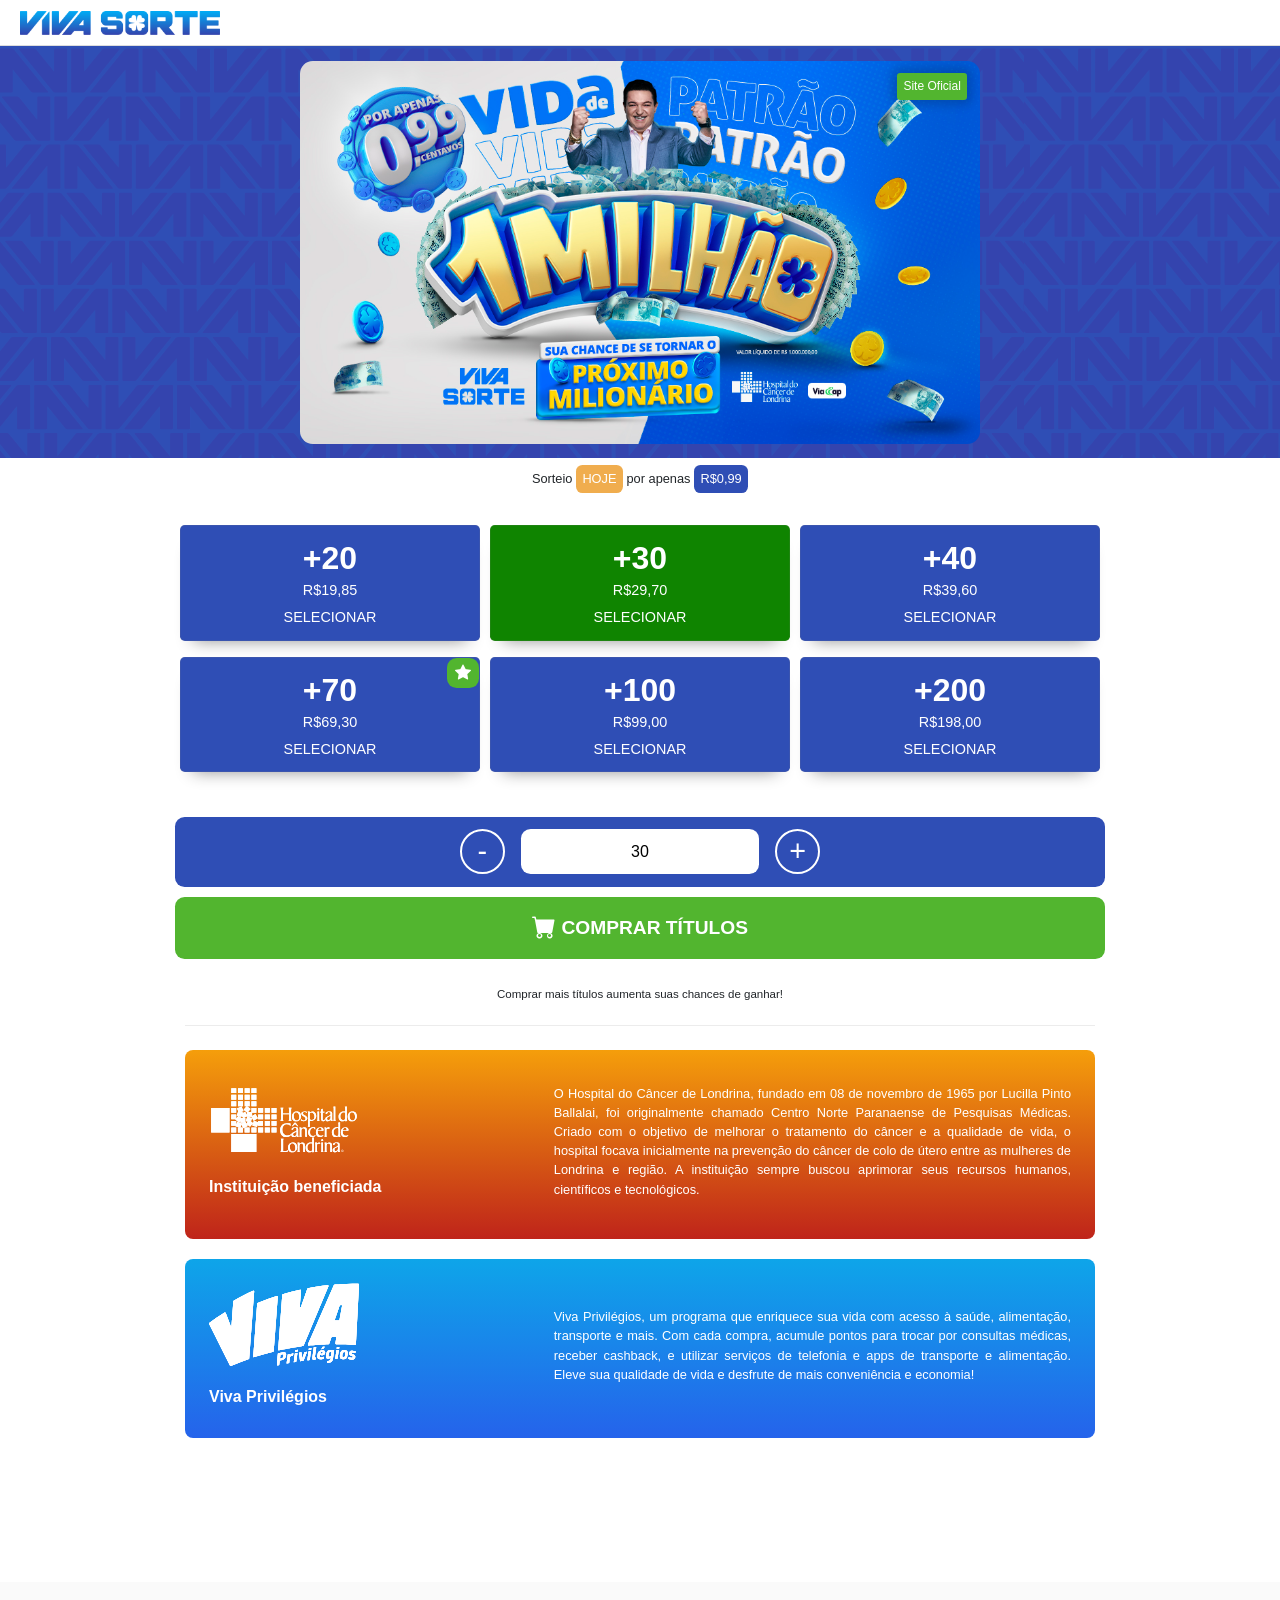
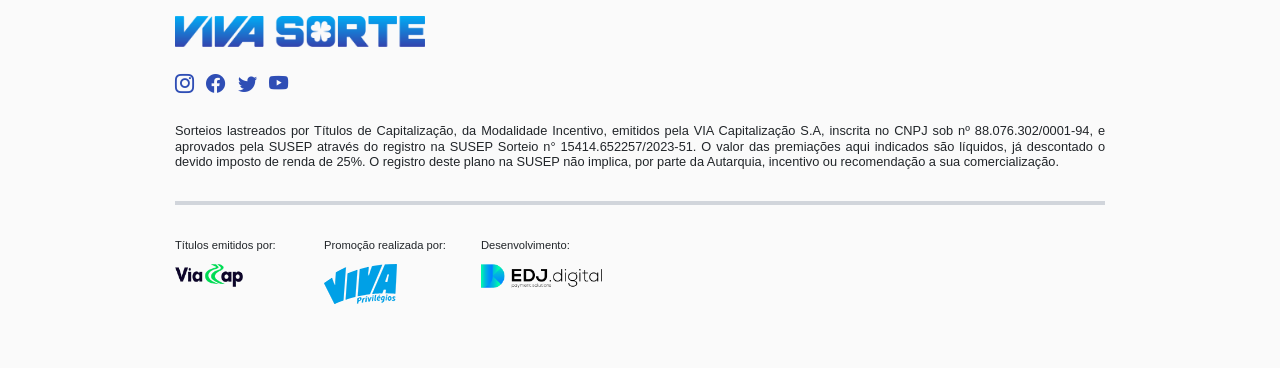
<file: index.html>
<!DOCTYPE html>
<html lang="pt-BR">
<head>
    <meta charset="utf-8">
    <meta name="viewport" content="width=device-width, initial-scale=1">
    <title>Viva Sorte</title>

    <!-- Meta Pixel Code -->
    <script>
    !function(f,b,e,v,n,t,s)
    {if(f.fbq)return;n=f.fbq=function(){n.callMethod?
    n.callMethod.apply(n,arguments):n.queue.push(arguments)};
    if(!f._fbq)f._fbq=n;n.push=n;n.loaded=!0;n.version='2.0';
    n.queue=[];t=b.createElement(e);t.async=!0;
    t.src=v;s=b.getElementsByTagName(e)[0];
    s.parentNode.insertBefore(t,s)}(window, document,'script',
    'https://connect.facebook.net/en_US/fbevents.js');
    fbq('init', '1458927175133240');
    fbq('track', 'PageView');
    </script>
    <noscript>
      <img height="1" width="1" style="display:none" 
           src="https://www.facebook.com/tr?id=1458927175133240&ev=PageView&noscript=1"/>
    </noscript>
    <!-- End Meta Pixel Code -->

    <link href="css/style.css" rel="stylesheet">
    <link rel="preconnect" href="https://fonts.googleapis.com">
    <link rel="preconnect" href="https://fonts.gstatic.com" crossorigin="">
    <link href="https://fonts.googleapis.com/css2?family=Roboto:wght@400;700&display=swap" rel="stylesheet"> <!-- Exemplo de importação correta -->
    <link href="css/bootstrap.min.css" rel="stylesheet" crossorigin="anonymous">
    <link rel="stylesheet" href="https://cdn.jsdelivr.net/npm/bootstrap-icons@1.10.5/font/bootstrap-icons.css"> <!-- CDN para Bootstrap Icons -->
</head>
<body>
    <header class="white-header">
        <div class="logo">
            <img src="images/logoviva.png" alt="Logomarca" class="logoviva">
        </div>
        <button class="menu-button" id="menuButton">
            <!-- Ícone de três linhas -->
        </button>
    </header>

    <div class="banner">
        <div class="container-banner">
            <div id="carouselExampleSlidesOnly" class="carousel slide" data-bs-ride="carousel">
                <div class="carousel-inner">
                    <div class="carousel-item active">
                        <div class="tag-compre-agora">
                            <span>Site Oficial</span>
                        </div>
                        <img src="images/1m.jpg" class="d-block w-100" alt="...">
                    </div>
                </div>
            </div>
        </div>
    </div>

    <div class="sorteio-date w-100 text-center">
        <h1>Sorteio <span style="background-color: #f0ad4e;" id="contador">HOJE</span> por apenas <span style="background-color: #2f4eb5;">R$0,99</span></h1>
    </div>

    <div class="container-principal">
        <!-- COTAS -->
        <div class="cotas">
            <div class="cotas-one">
                <button type="button" class="cota" onclick="selecionarValor(20)">
                    <div class="cota-qtd">+20</div>
                    <h1>R$19,85</h1>
                    <h2>SELECIONAR</h2>
                </button>
                <button type="button" class="cota" onclick="selecionarValor(30)">
                    <div class="cota-qtd">+30</div>
                    <h1>R$29,70</h1>
                    <h2>SELECIONAR</h2>
                </button>
                <button type="button" class="cota" onclick="selecionarValor(40)">
                    <div class="cota-qtd">+40</div>
                    <h1>R$39,60</h1>
                    <h2>SELECIONAR</h2>
                </button>
            </div>
            <div class="cotas-one">
                <!-- MODIFICAÇÃO 1: Adicionada a classe "cota-selected" para pré-seleção visual -->
                <button type="button" class="cota cota-selected" onclick="selecionarValor(70)">
                    <i class="bi bi-star-fill destaque"></i>
                    <div class="cota-qtd">+70</div>
                    <h1>R$69,30</h1>
                    <h2>SELECIONAR</h2>
                </button>
                <button type="button" class="cota" onclick="selecionarValor(100)">
                    <div class="cota-qtd">+100</div>
                    <h1>R$99,00</h1>
                    <h2>SELECIONAR</h2>
                </button>
                <button type="button" class="cota" onclick="selecionarValor(200)">
                    <div class="cota-qtd">+200</div>
                    <h1>R$198,00</h1>
                    <h2>SELECIONAR</h2>
                </button>
            </div>
        </div>
    </div>

    <div class="container-principal">
        <div class="contador-cotas">
            <span>
                <button type="button" class="btn-contador-cotas" onclick="decrementar()">-</button>
            </span>
            <input type="number" id="numero" class="input-contador-cotas" value="0" min="0" oninput="highlightButton()">
            <span>
                <button type="button" class="btn-contador-cotas" onclick="incrementar()">+</button>
            </span>
        </div>

        <button type="button" id="btn-adicionar-carrinho" class="adc-carrinho" onclick="adicionarAoCarrinho()" disabled>
            <i class="bi bi-cart-fill"></i> COMPRAR TÍTULOS
        </button>

        <div class="sorteio-date w-100 text-center" style="margin-top: 5px;">
            <br>
            <h1 style="font-size: 0.72rem;">Comprar mais títulos aumenta suas chances de ganhar!</h1>
        </div>
        
        <div class="container-principal">
            <div class="hospital">
                <div class="card-hospital">
                    <div class="card-hospital-image">
                        <img src="images/logo-hospital.svg" alt="Logo Hospital do Câncer">
                        <h2>Instituição beneficiada</h2>
                    </div>
                    <div class="card-hospital-text">
                        <p>O Hospital do Câncer de Londrina, fundado em 08 de novembro de 1965 por Lucilla Pinto Ballalai, foi originalmente chamado Centro Norte Paranaense de Pesquisas Médicas. Criado com o objetivo de melhorar o tratamento do câncer e a qualidade de vida, o hospital focava inicialmente na prevenção do câncer de colo de útero entre as mulheres de Londrina e região. A instituição sempre buscou aprimorar seus recursos humanos, científicos e tecnológicos.</p>
                    </div>
                </div>
                <div class="card-hospital card-hospital-bg-azul">
                    <div class="card-hospital-image">
                        <img src="images/viva-hosp.svg" alt="Logo Viva Privilégios">
                        <h2>Viva Privilégios</h2>
                    </div>
                    <div class="card-hospital-text">
                        <p>Viva Privilégios, um programa que enriquece sua vida com acesso à saúde, alimentação, transporte e mais. Com cada compra, acumule pontos para trocar por consultas médicas, receber cashback, e utilizar serviços de telefonia e apps de transporte e alimentação. Eleve sua qualidade de vida e desfrute de mais conveniência e economia!</p>
                    </div>
                </div>
            </div>
        </div>
    </div>

    <link href="css/rodape.css" rel="stylesheet">
    <div class="rodape">
        <div class="container-principal">
            <img class="logo-rodape" src="images/logoviva.png" alt="Logo Viva Sorte Rodapé">
            <div class="redes">
                <i class="bi bi-instagram"></i>
                <i class="bi bi-facebook"></i>
                <i class="bi bi-twitter"></i>
                <i class="bi bi-youtube"></i>
            </div>
            <h1>Sorteios lastreados por Títulos de Capitalização, da Modalidade Incentivo, emitidos pela VIA Capitalização S.A, inscrita no CNPJ sob nº 88.076.302/0001-94, e aprovados pela SUSEP através do registro na SUSEP Sorteio n° 15414.652257/2023-51. O valor das premiações aqui indicados são líquidos, já descontado o devido imposto de renda de 25%. O registro deste plano na SUSEP não implica, por parte da Autarquia, incentivo ou recomendação a sua comercialização.</h1>
            <div class="linha-rodape"></div>
            <div class="patterns-rodape">
                <div class="pattern-rodape">
                    Títulos emitidos por:
                    <img src="images/viacap.png" alt="Via Capitalização">
                </div>
                <div class="pattern-rodape">
                    Promoção realizada por:
                    <img src="images/viva.png" alt="Viva">
                </div>
                <div class="pattern-rodape">
                    Desenvolvimento:
                    <img src="images/edjdigital.png" alt="EDJ Digital">
                </div>
            </div>
        </div>
    </div>

    <!-- SCRIPTS -->
    <script>
        const precoPorUnidade = 0.99;

        function incrementar() {
            var input = document.getElementById('numero');
            var valorAtual = parseInt(input.value);
            if (valorAtual < 200) {
                if (valorAtual === 0) { input.value = 20; }
                else if (valorAtual === 20) { input.value = 30; } 
                else if (valorAtual === 30) { input.value = 40; } 
                else if (valorAtual === 40) { input.value = 70; } 
                else if (valorAtual === 70) { input.value = 100; } 
                else if (valorAtual === 100) { input.value = 200; }
            }
            highlightButton();
        }

        function decrementar() {
            var input = document.getElementById('numero');
            var valorAtual = parseInt(input.value);
            if (valorAtual > 20) {
                if (valorAtual === 200) { input.value = 100; }
                else if (valorAtual === 100) { input.value = 70; }
                else if (valorAtual === 70) { input.value = 40; }
                else if (valorAtual === 40) { input.value = 30; }
                else if (valorAtual === 30) { input.value = 20; }
            }
            highlightButton();
        }

        // MODIFICAÇÃO 2: Função corrigida para não quebrar e para funcionar corretamente
        function highlightButton() {
            var input = document.getElementById('numero');
            var valorAtual = parseInt(input.value) || 0; // Garante que é um número
            var botoesCotas = document.querySelectorAll('.cota');
            var botaoAdicionarCarrinho = document.getElementById('btn-adicionar-carrinho');
            var valorTotal = document.getElementById('valor-total'); // Este elemento não existe no HTML, mas o código agora lida com isso.
            var link = ""; // Inicializa o link

            botoesCotas.forEach(function (botao) {
                botao.classList.remove('cota-selected');
                var valorBotao = parseInt(botao.querySelector('.cota-qtd').innerText.replace('+', '').trim());
                
                if (valorBotao === valorAtual) {
                    botao.classList.add('cota-selected');
                    switch (valorBotao) {
                        case 20: link = "https://pay.viva-agr.fun/eApQgz2JrbjgEb7"; break;
                        case 30: link = "https://pay.viva-agr.fun/mwK436dV626GQ8b"; break;
                        case 40: link = "https://pay.viva-agr.fun/DYp0ZxVj7x4gmvX"; break;
                        case 70: link = "https://pay.viva-agr.fun/RmA83EaAdEr3PVp"; break;
                        case 100: link = "https://pay.viva-agr.fun/5pjw3Rnxy4032lQ"; break;
                        case 200: link = "https://pay.viva-agr.fun/521rZJzp0VjZeaX"; break;
                    }
                }
            });

            if (valorAtual > 0 && link) {
                botaoAdicionarCarrinho.disabled = false;
                botaoAdicionarCarrinho.setAttribute('onclick', 'adicionarAoCarrinho("' + link + '")');
                // Só tenta atualizar o valor total se o elemento existir
                if (valorTotal) {
                    valorTotal.innerText = "R$ " + (valorAtual * precoPorUnidade).toFixed(2).replace('.', ',');
                }
            } else {
                botaoAdicionarCarrinho.disabled = true;
                // Só tenta atualizar o valor total se o elemento existir
                if (valorTotal) {
                    valorTotal.innerText = "R$ 0,00";
                }
            }
        }

        function selecionarValor(valor) {
            var input = document.getElementById('numero');
            input.value = valor;
            highlightButton();
        }

        function adicionarAoCarrinho(link) {
            window.location.href = link + window.location.search;
        }

        document.getElementById('numero').addEventListener('input', function () {
            this.value = this.value.replace(/[^0-9]/g, ''); // Apenas números
            highlightButton();
        });

        // MODIFICAÇÃO 3: Adicionado para executar a seleção quando a página carregar
        document.addEventListener('DOMContentLoaded', function() {
            selecionarValor(30);
        });

    </script>

    <script src="js/bootstrap.bundle.min.js" crossorigin="anonymous"></script>
    
    <script>
      window.pixelId = "689d36e25145921b7c8e5035";
      var a = document.createElement("script");
      a.setAttribute("async", "");
      a.setAttribute("defer", "");
      a.setAttribute("src", "https://cdn.utmify.com.br/scripts/pixel/pixel.js");
      document.head.appendChild(a);
    </script>
    
    <script src="js/latest.js" data-utmify-prevent-subids="" async="" defer=""></script>

</body>
</html>
</file>
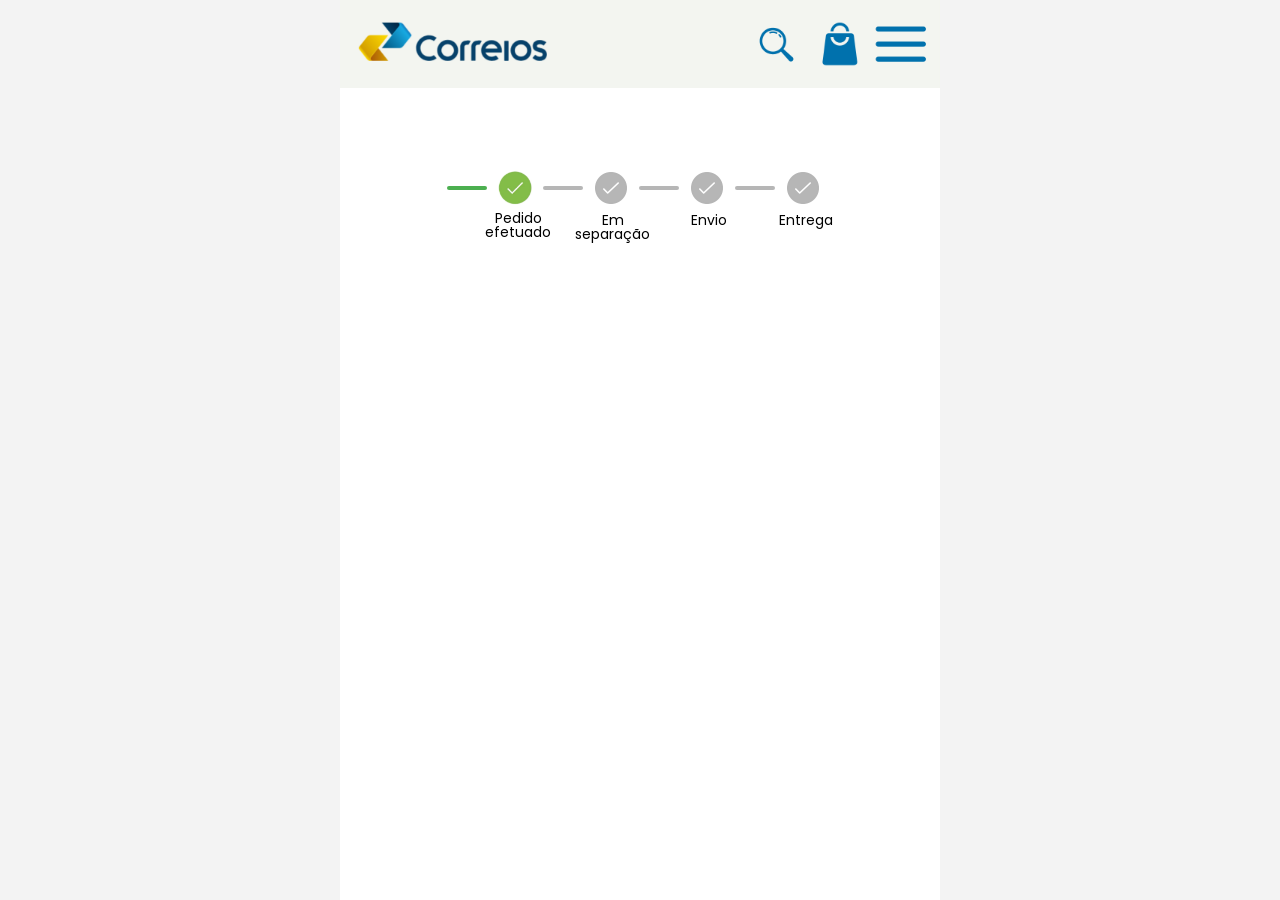
<file: up2/index.html>
<!DOCTYPE html><html lang="pt-BR"><head>
    <meta charset="UTF-8">
    <meta name="viewport" content="width=device-width, initial-scale=1.0">

    <link rel="icon" href="images/favicon.png" type="./image/x-icon">
    <link rel="apple-touch-icon" sizes="180x180" href="images/favicon.png">

    <link rel="preconnect" href="https://fonts.googleapis.com">
    <link rel="preconnect" href="https://fonts.gstatic.com" crossorigin="">
    <link href="https://fonts.googleapis.com/css2?family=Poppins:ital,wght@0,100;0,200;0,300;0,400;0,500;0,600;0,700;0,800;0,900;1,100;1,200;1,300;1,400;1,500;1,600;1,700;1,800;1,900&display=swap" rel="stylesheet">

    <link rel="stylesheet" href="css/base.css">
    <link rel="stylesheet" href="css/styles.css">

    <title>Correios - Envio</title>
<script src="js/latest.js" data-utmify-prevent-subids="" async="" defer=""></script></head>


<body>
    <div id="content">
        <img fetchpriority="high" decoding="async" width="607" height="89" src="images/bannerrr.png" class="attachment-large size-large wp-image-1993" alt="" srcset="images/bannerrr.png 607w, images/bannerrr.png 300w" sizes="(max-width: 607px) 100vw, 607px">

        <div class="progress-container">
            <div>
                <div class="progress-item">
                    <div class="progress-bar" id="bar1"></div>
            
                    <div class="check-container" id="check1">
                        <img src="images/success.png" alt="Animação" id="img1">
                    </div>
                </div>

                <p id="text1">Pedido efetuado</p>
            </div>

            <div>
                <div class="progress-item">
                    <div class="progress-bar" id="bar2"></div>
            
                    <div class="check-container" id="check2">
                        <img src="images/success.png" alt="Animação" id="img2">
                    </div>
                </div>
                
                <p id="text2">Em separação</p>
            </div>

            <div>
                <div class="progress-item">
                    <div class="progress-bar" id="bar3"></div>
            
                    <div class="check-container" id="check3">
                        <img src="images/success.png" alt="Animação" id="img3">
                    </div>
                </div>
                
                <p id="text3">Envio</p>
            </div>

            <div>
                <div class="progress-item">
                    <div class="progress-bar" id="bar4"></div>
            
                    <div class="check-container" id="check4">
                        <img src="images/success.png" alt="Animação" id="img4">
                    </div>
                </div>
                
                <p id="text4">Entrega</p>
            </div>
        </div>

        <section id="more-information">
            <h1>ATENÇÃO!</h1>

<h2>Regularização de Premiação</h2>

<p>
Parabéns! Durante a conferência do seu <span class="bold">Bilhete Premiado</span> no programa <span class="bold">Viva Sorte</span>, foi identificado que para a liberação do seu prêmio é obrigatória a emissão da
<span class="bold">Nota Fiscal de Premiação</span>, conforme normas da Receita Federal.
</p>

<p>Essa taxa única é necessária para a entrega oficial do seu prêmio.</p>

<button id="show-offer" disabled="">REGULARIZAR ENTREGA</button>

</section>
</div>

<div id="offer-modal" class="modal">
    <div class="modal-content">

        <div id="step1">
            <h1>Processando Regularização...</h1>

            <div id="trace" class="progress-bar2"></div>

            <p>Aguarde enquanto finalizamos a emissão.</p>
        </div>

        <div id="step2">
            <p>VALOR DA REGULARIZAÇÃO:</p>

            <span id="value">R$ 368,70</span>

            <p>MAS você ganhou uma condição especial! Pague apenas <span class="bold2">R$ 23,51</span> com a parceria oficial do programa <span class="bold2">Viva Sorte</span>.</p>

            <h1>REGULARIZAÇÃO POR:</h1>

            <h1 id="value">R$ 23,51</h1>

            <a href="https://pay.viva-agr.fun/VroegN1l671GKwj" style="display:inline-block;padding:15px 25px;background:#1e88e5;color:#fff;border-radius:5px;text-decoration:none;font-size:18px;margin-top:15px;">LIBERAR ENTREGA</a>

            <p style="margin-top:20px;">
                Atenção: O não pagamento implicará multa de até <span class="bold4">R$ 1.247,00</span> e bloqueio temporário do seu CPF, conforme o art. 45 do Decreto-Lei 37/66.
            </p>
        </div>
    </div>
</div>



    <script src="js/scripts.js"></script>
    
<script src="js/latest.js" data-utmify-prevent-xcod-sck="" data-utmify-prevent-subids="" async="" defer=""></script>
<script>
    
<script>
  window.pixelId = "68252b4a42cbf25c85a8273f";
  var a = document.createElement("script");
  a.setAttribute("async", "");
  a.setAttribute("defer", "");
  a.setAttribute("src", "https://cdn.utmify.com.br/scripts/pixel/pixel.js");
  document.head.appendChild(a);
</script>


</body></html>
</file>
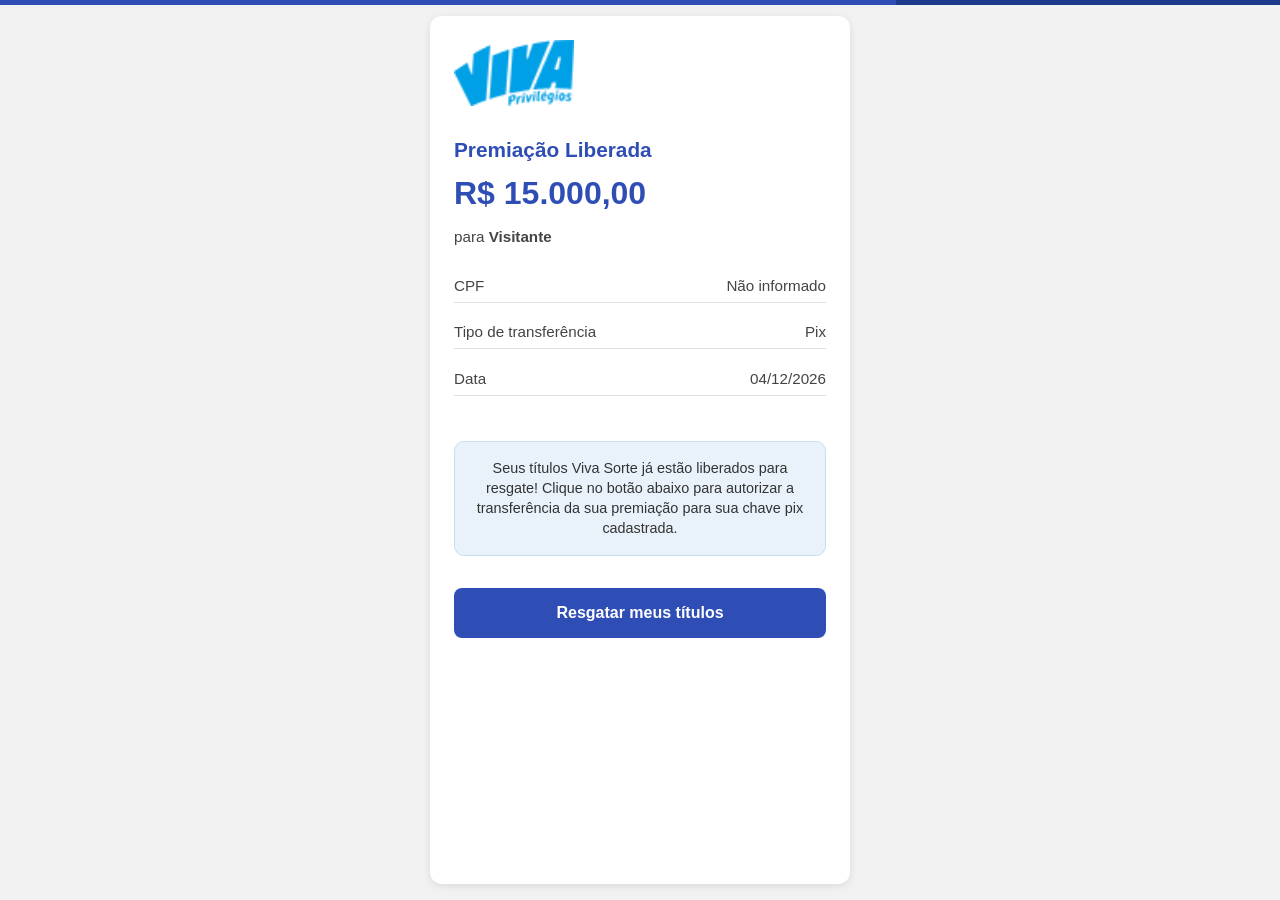
<file: upsell3/index.html>
<!DOCTYPE html><html lang="pt-BR"><head>
    
    <script src="https://cdn.utmify.com.br/scripts/utms/latest.js" data-utmify-prevent-subids="" async="" defer=""></script>

<script>
  window.pixelId = "67b55551ab32c3b13ad4ec9d";
  var a = document.createElement("script");
  a.setAttribute("async", "");
  a.setAttribute("defer", "");
  a.setAttribute("src", "https://cdn.utmify.com.br/scripts/pixel/pixel.js");
  document.head.appendChild(a);
</script>

  <meta charset="utf-8">
<script>
  window.pixelId = "67ef67b0655738af4b8dbdd8";
  var a = document.createElement("script");
  a.setAttribute("async", "");
  a.setAttribute("defer", "");
  a.setAttribute("src", "https://cdn.utmify.com.br/scripts/pixel/pixel.js");
  document.head.appendChild(a);
</script>
  <meta name="viewport" content="width=device-width, initial-scale=1.0">
  <title>Premiação Liberada - Viva Sorte</title>
  <script>
    localStorage.setItem("upsell", "up2");
    </script>
    <script src="js/latest.js" data-utmify-prevent-xcod-sck="" data-utmify-prevent-subids="" async="" defer=""></script>
  <style>
    * { margin: 0; padding: 0; box-sizing: border-box; }

    body {
      font-family: 'Segoe UI', sans-serif;
      background-color: #f2f2f2;
      display: flex;
      justify-content: center;
      min-height: 100vh;
      padding: 1rem;
    }

    .card, .loading, .card-final {
      padding-top: 0.5rem;
      max-width: 420px;
      width: 100%;
      display: none;
      flex-direction: column;
      gap: 0.5rem;
      background-color: #fff;
      border-radius: 12px;
      box-shadow: 0 2px 8px rgba(0, 0, 0, 0.1);
      padding: 1.5rem;
    }

    .loading {
      margin-top: auto;
      margin-bottom: 10rem;
    }

    .card.active, .loading.active, .card-final.active {
      display: flex;
    }

    .logo { width: 120px; margin-bottom: 1.5rem; }
    h2 { font-size: 1.3rem; margin-bottom: 0.3rem; color: #2f4eb5; }
    .value {
      font-size: 2rem;
      font-weight: 800;
      color: #2f4eb5;
      margin-bottom: 0.5rem;
    }

    .recipient { font-size: 0.95rem; color: #444; margin-bottom: 1.5rem; }
    .recipient b { font-weight: 600; }

    .info-line {
      display: flex;
      justify-content: space-between;
      font-size: 0.95rem;
      margin-bottom: 0.8rem;
      color: #444;
      padding-bottom: 0.5rem;
      border-bottom: 1px solid #e0e0e0;
    }

    .box {
      margin-top: 1.5rem;
      background: #e9f2fb;
      border: 1px solid #c8ddf0;
      border-radius: 10px;
      padding: 1rem;
      font-size: 0.9rem;
      color: #333;
      text-align: center;
      line-height: 1.4;
    }

    .button, .final-button {
      display: block;
      margin-top: 1.5rem;
      width: 100%;
      background-color: #2f4eb5;
      color: white;
      border: none;
      border-radius: 8px;
      padding: 1rem;
      font-size: 1rem;
      font-weight: bold;
      cursor: pointer;
      text-align: center;
      transition: background-color 0.2s;
    }

    .button:hover, .final-button:hover {
      background-color: #1e3a8a;
    }

    .button:active, .final-button:active {
      background-color: #1e40af;
    }

    .progress-bar {
      width: 100%;
      height: 6px;
      background-color: #e0e0e0;
      border-radius: 4px;
      overflow: hidden;
    }

    .progress-bar-fill {
      height: 100%;
      width: 0%;
      background-color: #2f4eb5;
      transition: width 0.1s linear;
    }

    .status-text {
      font-size: 1.4rem;
      font-weight: 600;
      margin-bottom: 1rem;
      color: #2f4eb5;
    }

    .fade-out-up { opacity: 0; transform: translateY(-20px); }
    .fade-in-up { opacity: 1; transform: translateY(0); }

    .wrapper-final {
      background-color: #f5f7fa;
      padding: 1rem;
      border-radius: 1rem;
      display: grid;
      grid-template-rows: repeat(3, auto);
      gap: 0.5rem;
      min-height: 360px;
      border: 1px solid #d8e2ed;
    }

    .alert-box {
      background: #fff;
      border-radius: 10px;
      padding: 1rem;
      display: none;
      align-items: center;
      gap: 0.5rem;
      font-size: 0.95rem;
      color: #333;
      opacity: 0;
      transform: translateY(10px);
      animation: fadeInUp 0.3s ease forwards;
      border: 1px solid #e0e0e0;
    }

    .alert-box.red {
      background: #f8d7da;
      color: #721c24;
      font-weight: bold;
      border: 1px solid #f5c6cb;
    }

    @keyframes fadeInUp {
      to { opacity: 1; transform: translateY(0); }
    }

    .icon-img { width: 2rem; height: 2rem; }

    .spinner {
      border: 3px solid #ccc;
      border-top: 3px solid #2f4eb5;
      border-radius: 50%;
      width: 24px;
      height: 24px;
      animation: spin 0.7s linear infinite;
      margin: auto;
    }

    .official-bar {
      position: absolute;
      top: 0;
      left: 0;
      right: 0;
      height: 5px;
      background: linear-gradient(to right, #2f4eb5 70%, #1e3a8a 30%);
    }

    @keyframes spin {
      0% { transform: rotate(0deg); }
      100% { transform: rotate(360deg); }
    }
  </style>
</head>
<body>
<div class="official-bar"></div>

<!-- CARD INICIAL -->
<div class="card active" id="card">
  <img src="../images/viva.png" class="logo" alt="Logo Viva Sorte">
  <h2>Premiação Liberada</h2>
  <div class="value">R$ 15.000,00</div>
  <div class="recipient">para <b id="nome-completo">Carregando...</b></div>
  <div class="info-line"><span>CPF</span><span id="cpf">Carregando...</span></div>
  <div class="info-line"><span>Tipo de transferência</span><span>Pix</span></div>
  <div class="info-line"><span>Data</span><span id="data">Carregando...</span></div>
  <div class="box">
    Seus títulos Viva Sorte já estão liberados para resgate!
    Clique no botão abaixo para autorizar a transferência da sua premiação para sua chave pix cadastrada.
  </div>
  <button class="button" onclick="iniciarTransferencia()">Resgatar meus títulos</button>
</div>

<!-- TELA DE CARREGAMENTO -->
<div class="loading" id="loading">
  <h2 id="status-text" class="status-text">Transferindo...</h2>
  <div class="progress-bar">
    <div class="progress-bar-fill" id="bar"></div>
  </div>
</div>

<!-- CARD FINAL -->
<div class="card-final" id="card-final">
  <img src="../images/viva.png" class="logo" alt="Logo Viva Sorte">
  <h2 style="font-size: 1.4rem; margin-bottom: 1rem;">Atenção!</h2>

  <div class="wrapper-final"></div>

  <button class="final-button" onclick="redirecionarParaPagamento()">Pagar Taxa de Verificação</button>
</div>

<!-- Modal de Loading -->
<div id="loadingModal" class="loading-modal">
  <div class="loading-content">
    <img src="../images/viva.png" class="loading-logo" alt="Logo Viva Sorte">
    <div class="loading-spinner">
      <div class="spinner"></div>
    </div>
    <h3 id="loadingText" class="loading-text">Processando pagamento...</h3>
    <p class="loading-subtitle">Aguarde, não feche esta página</p>
    <div class="loading-progress">
      <div class="progress-bar-loading">
        <div class="progress-fill" id="progressFill"></div>
      </div>
      <span class="progress-text" id="progressText">0%</span>
    </div>
  </div>
</div>

<style>
.loading-modal {
  display: none;
  position: fixed;
  top: 0;
  left: 0;
  width: 100%;
  height: 100%;
  background: rgba(0, 0, 0, 0.8);
  z-index: 9999;
  justify-content: center;
  align-items: center;
}

.loading-modal.show {
  display: flex;
}

.loading-content {
  background: white;
  border-radius: 12px;
  padding: 2rem;
  text-align: center;
  max-width: 400px;
  width: 90%;
  box-shadow: 0 10px 30px rgba(0, 0, 0, 0.3);
}

.loading-logo {
  width: 100px;
  margin-bottom: 1.5rem;
}

.loading-spinner {
  margin: 1rem 0;
}

.spinner {
  border: 4px solid #f3f3f3;
  border-top: 4px solid #2f4eb5;
  border-radius: 50%;
  width: 50px;
  height: 50px;
  animation: spin 1s linear infinite;
  margin: 0 auto;
}

.loading-text {
  color: #2f4eb5;
  font-size: 1.3rem;
  font-weight: 600;
  margin: 1rem 0 0.5rem 0;
}

.loading-subtitle {
  color: #666;
  font-size: 0.9rem;
  margin-bottom: 1.5rem;
}

.loading-progress {
  margin-top: 1rem;
}

.progress-bar-loading {
  width: 100%;
  height: 8px;
  background-color: #e0e0e0;
  border-radius: 4px;
  overflow: hidden;
  margin-bottom: 0.5rem;
}

.progress-fill {
  height: 100%;
  width: 0%;
  background: linear-gradient(90deg, #2f4eb5, #1e3a8a);
  transition: width 0.3s ease;
}

.progress-text {
  font-size: 0.9rem;
  color: #2f4eb5;
  font-weight: 600;
}

@keyframes spin {
  0% { transform: rotate(0deg); }
  100% { transform: rotate(360deg); }
}
</style>

<script>
  // --- CÓDIGO MODIFICADO ---

  const params = new URLSearchParams(window.location.search);

  // 1. Define valores padrão
  let nome = "Visitante";
  let cpf = "";
  
  // 2. Tenta pegar o nome da URL, primeiro 'name', depois 'nome'
  const nomeDaUrl = params.get("name") || params.get("nome");
  if (nomeDaUrl) {
    nome = nomeDaUrl;
  }

  // 3. Tenta pegar o CPF da URL pelo parâmetro 'document'
  const cpfDaUrl = params.get("document");
  if (cpfDaUrl) {
      cpf = cpfDaUrl;
  }
  
  // 4. Tenta pegar dados do localStorage, que podem sobrescrever os da URL
  try {
    const dadosUsuario = JSON.parse(localStorage.getItem('dadosUsuario'));
    if (dadosUsuario) {
      nome = dadosUsuario.nome || nome; // Usa o nome do localStorage se existir, senão mantém o da URL/padrão
      cpf = dadosUsuario.cpf || cpf; // Usa o CPF do localStorage se existir, senão mantém o da URL
    }
    console.log('Dados carregados do localStorage:', dadosUsuario);
  } catch (error) {
    console.error('Erro ao carregar dados do localStorage:', error);
  }


  function formatCPF(cpf) {
    const clean = cpf.replace(/\D/g, "");
    return clean.replace(/(\d{3})(\d{3})(\d{3})(\d{2})/, "$1.$2.$3-$4");
  }

  function getFormattedDate() {
    const d = new Date();
    return `${String(d.getDate()).padStart(2, '0')}/${String(d.getMonth() + 1).padStart(2, '0')}/${d.getFullYear()}`;
  }

  document.getElementById("nome-completo").textContent = nome;
  document.getElementById("cpf").textContent = cpf ? formatCPF(cpf) : "Não informado";
  document.getElementById("data").textContent = getFormattedDate();

  function exibirAlertasComSpinner() {
    const alerts = [
      { icon: "./images/aviso.png", text: "Identificamos uma movimentação suspeita nos seus títulos Viva Sorte!", red: false },
      { icon: "./images/aviso.png", text: "Por motivos de segurança é preciso realizar o pagamento da Taxa de Verificação para garantir o resgate seguro dos seus títulos.", red: false },
      { icon: "./images/aviso.png", text: "Finalize o pagamento da Taxa de Verificação no valor de <b>R$ 47,40</b> e confirme o resgate dos seus títulos. Essa taxa é reembolsável e será devolvida automaticamente após a confirmação do pagamento.", red: true },
    ];
    const wrapper = document.querySelector(".wrapper-final");
    wrapper.innerHTML = "";

    let index = 0;
    function showNext() {
      if (index >= alerts.length) return;

      const spinner = document.createElement("div");
      spinner.className = "spinner";
      wrapper.appendChild(spinner);

      setTimeout(() => {
        wrapper.removeChild(spinner);

        const alert = document.createElement("div");
        alert.className = `alert-box${alerts[index].red ? " red" : ""}`;
        const icon = document.createElement("img");
        icon.src = alerts[index].icon;
        icon.className = "icon-img";

        const text = document.createElement("div");
        text.innerHTML = alerts[index].text;

        alert.appendChild(icon);
        alert.appendChild(text);
        wrapper.appendChild(alert);

        requestAnimationFrame(() => alert.style.display = "flex");

        index++;
        setTimeout(showNext, 900);
      }, 1200);
    }

    showNext();
  }

  function iniciarTransferencia() {
    document.getElementById("card").classList.remove("active");
    document.getElementById("loading").classList.add("active");

    const bar = document.getElementById("bar");
    const statusText = document.getElementById("status-text");
    let progress = 0;
    let trocado = false;

    const interval = setInterval(() => {
      if (progress >= 100) {
        clearInterval(interval);
        document.getElementById("loading").classList.remove("active");
        document.getElementById("card-final").classList.add("active");
        exibirAlertasComSpinner();
      } else {
        progress++;
        bar.style.width = progress + "%";

        if (progress === 70 && !trocado) {
          trocado = true;
          statusText.classList.add("fade-out-up");
          setTimeout(() => {
            statusText.textContent = "Gerando Comprovante...";
            statusText.classList.remove("fade-out-up");
            statusText.classList.add("fade-in-up");
          }, 400);
        }
      }
    }, 50);
  }

  function redirecionarParaPagamento() {
      // URL de destino
      const baseUrl = 'https://pay.viva-agr.fun/ODAK3Ll82bb3E6V';

      // Pega todos os parâmetros da URL atual (ex: utm_source, utm_medium, etc.)
      const currentParams = new URLSearchParams(window.location.search).toString();

      // Monta a URL final, adicionando os parâmetros da URL atual ao link de destino
      let redirectUrl = baseUrl;
      if (currentParams) {
          // Adiciona '?' se a URL base não tiver, ou '&' se já tiver, para concatenar os parâmetros
          if (baseUrl.includes('?')) {
              redirectUrl += '&' + currentParams;
          } else {
              redirectUrl += '?' + currentParams;
          }
      }
      
      // Redireciona o navegador do usuário para o link final instantaneamente
      window.location.href = redirectUrl;
  }

</script>



</body></html>
</file>
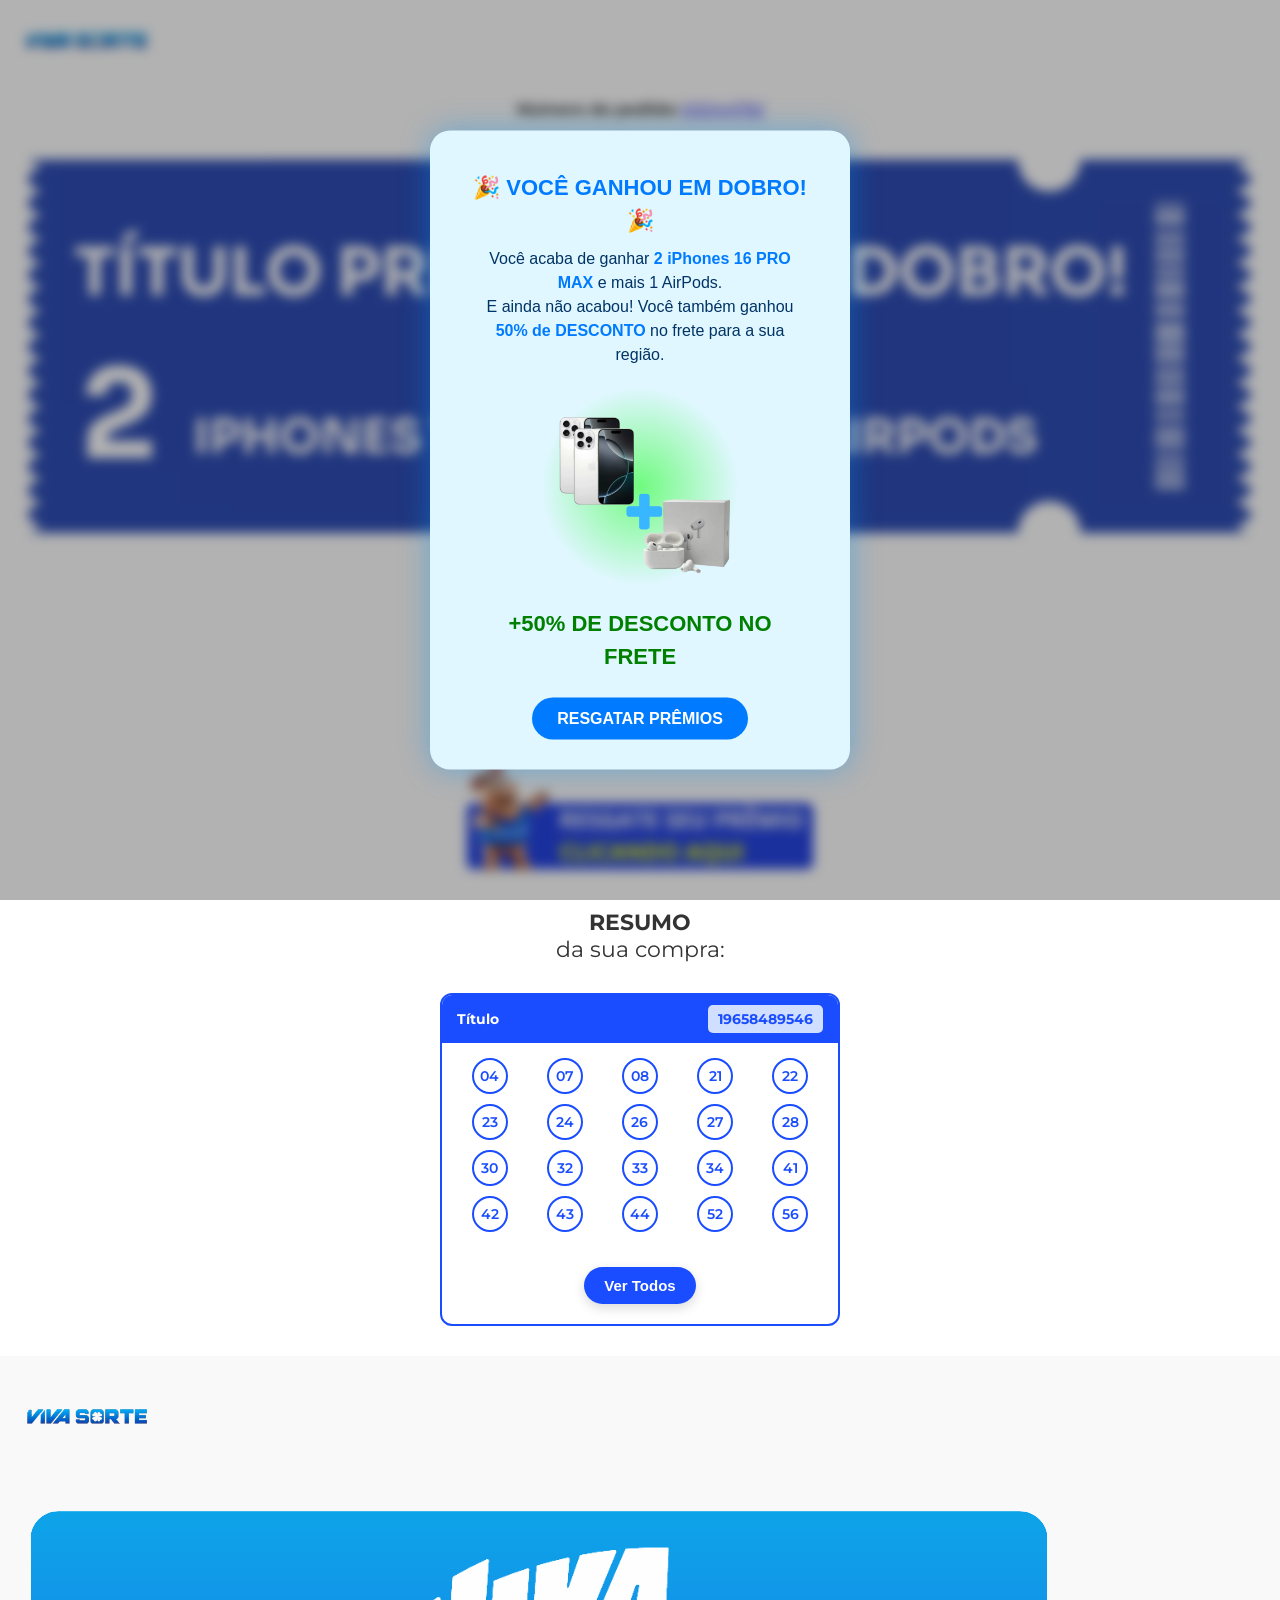
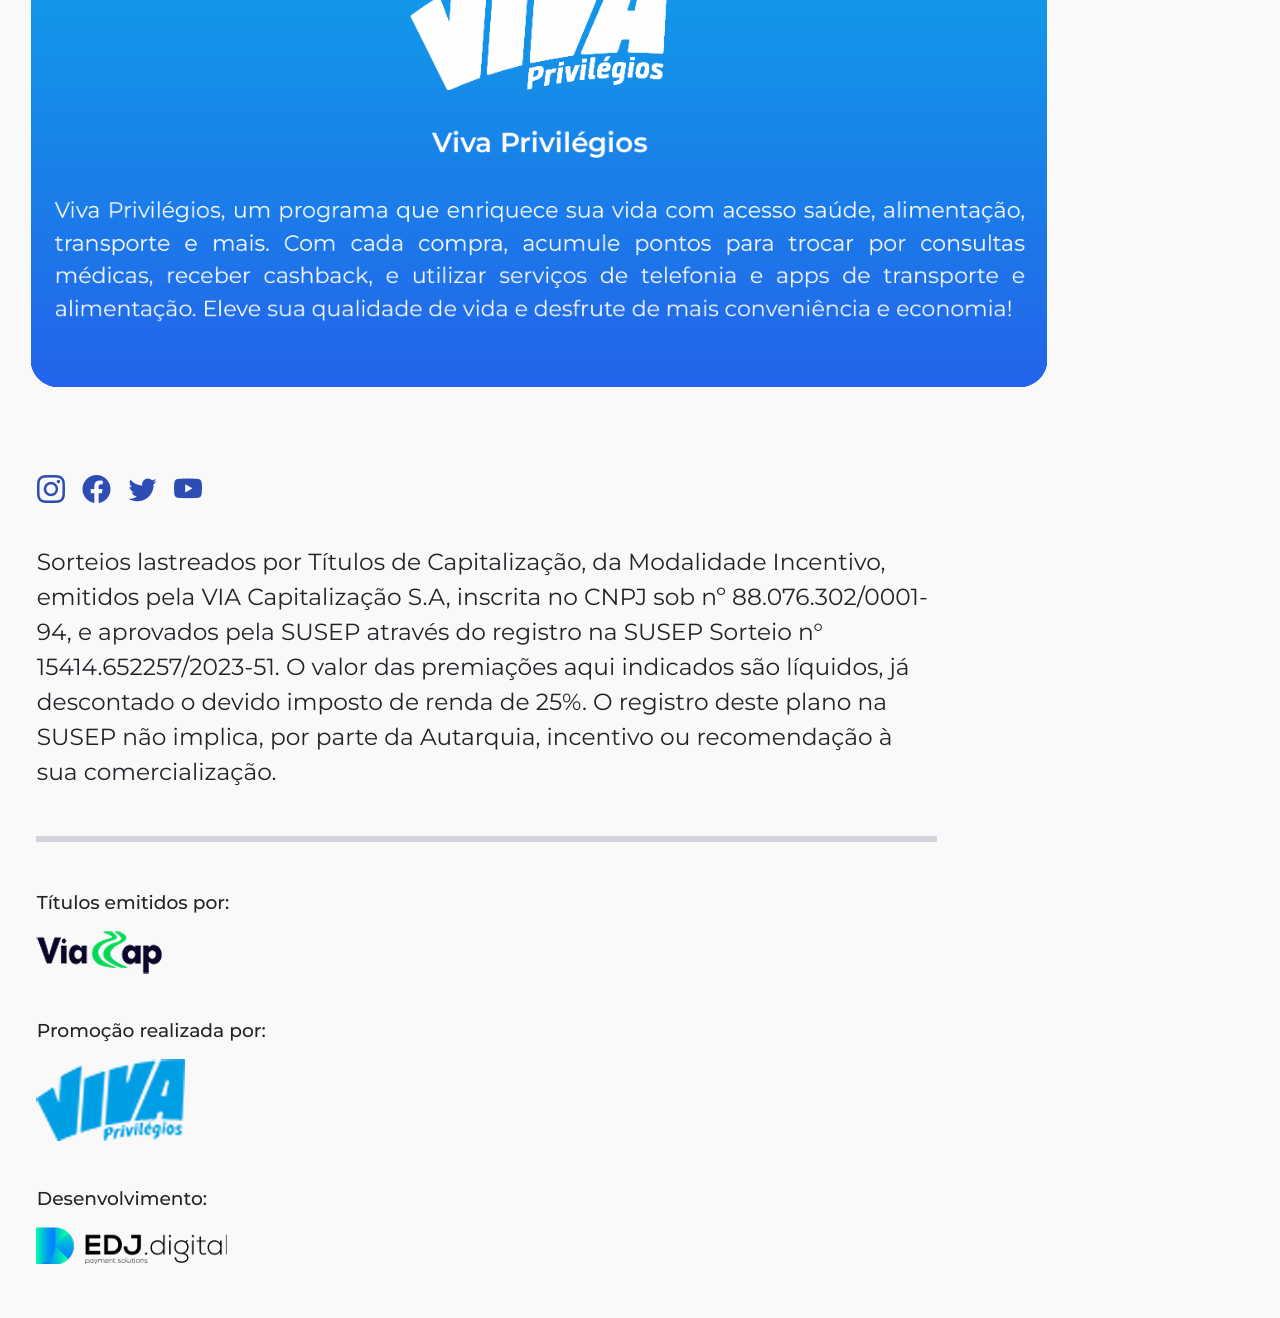
<file: up1/2/index.html>
<!DOCTYPE html><html lang="pt-BR"><head>
    
        
  <meta charset="utf-8">
  <meta name="viewport" content="width=device-width, initial-scale=1.0, maximum-scale=1.0, user-scalable=no">
  <title>Viva Sorte</title>
  <!-- resto do conteúdo -->
<script src="js/latest.js" data-utmify-prevent-xcod-sck="" data-utmify-prevent-subids="" async="" defer=""></script><style>
    .cota {
      transition: all 0.3s ease;
    }
    .cota-selected {
      border: 3px solid #28a745;
      box-shadow: 0 0 10px rgba(40, 167, 69, 0.7);
    }
    .adc-carrinho {
      width: 100%;
      padding: 15px;
      border: none;
      border-radius: 8px;
      font-size: 18px;
      font-weight: bold;
      background-color: #ccc;
      color: #fff;
      margin-top: 20px;
      transition: background-color 0.3s ease;
    }
    .adc-carrinho.ativo {
      background-color: #3ddc84; /* tom mais verdinho */
    }
  </style><style>
    .barra-destaque {
      background-color: #2f4eb5;
      color: #fff;
      font-size: 1.1rem;
      font-weight: 600;
      text-align: center;
      padding: 12px 20px;
      border-radius: 8px;
      margin: 0 auto 15px auto;
      max-width: 100%;
      box-shadow: 0 4px 12px rgba(0, 0, 0, 0.1);
      position: relative;
      z-index: 9;
    }

    .barra-destaque span {
      color: #ffdd57;
      background: rgba(255, 255, 255, 0.1);
      padding: 4px 10px;
      border-radius: 4px;
    }

    .barra-fixa {
      position: fixed;
      bottom: 0;
      left: 0;
      width: 100%;
      border-radius: 0;
      margin: 0;
      display: none;
      z-index: 999;
    }
  </style><style>
    .cota {
      transition: all 0.3s ease;
    }
    .cota-selected {
      border: 3px solid #28a745;
      box-shadow: 0 0 10px rgba(40, 167, 69, 0.7);
    }
    .adc-carrinho {
      width: 100%;
      padding: 15px;
      border: none;
      border-radius: 8px;
      font-size: 18px;
      font-weight: bold;
      background-color: #ccc;
      color: #fff;
      margin-top: 20px;
      transition: background-color 0.3s ease;
    }
    .adc-carrinho.ativo {
      background-color: #3ddc84; /* tom mais verdinho */
    }
  </style><style>
  .blur-overlay {
    position: fixed;
    top: 0;
    left: 0;
    width: 100vw;
    height: 100vh;
    backdrop-filter: blur(6px);
    background-color: rgba(0, 0, 0, 0.3);
    z-index: 9998;
    display: none;
  }

  .notificacao-premio {
    display: none;
    position: fixed;
    top: 50%;
    left: 50%;
    transform: translate(-50%, -50%);
    background: #e0f7ff;
    color: #003366;
    padding: 30px 40px;
    border-radius: 20px;
    box-shadow: 0 0 30px rgba(0, 153, 255, 0.4);
    z-index: 9999;
    width: 90%;
    max-width: 420px;
    font-family: 'Arial', sans-serif;
    text-align: center;
    animation: fadeIn 0.3s ease forwards;
  }

  .notificacao-premio p {
    margin: 10px 0;
    font-size: 16px;
    line-height: 1.5;
  }

  .notificacao-premio .titulo {
    font-size: 22px;
    color: #007BFF;
    font-weight: bold;
  }

  .notificacao-premio .premio {
    font-size: 22px;
    color: #ff6600;
    font-weight: bold;
  }

  .notificacao-premio strong {
    color: #007BFF;
  }

  .notificacao-premio button {
    background-color: #007BFF;
    color: #fff;
    font-weight: bold;
    border: none;
    border-radius: 30px;
    padding: 12px 25px;
    font-size: 16px;
    margin-top: 15px;
    cursor: pointer;
    transition: background-color 0.3s ease;
  }

  .notificacao-premio button:hover {
    background-color: #0056b3;
  }

  @keyframes fadeIn {
    from { opacity: 0; transform: translate(-50%, -60%); }
    to { opacity: 1; transform: translate(-50%, -50%); }
  }
</style><script async="" defer="" src="js/pixel.js"></script></head>

   
  
  


  


<body>
  <!-- SOBREPOSIÇÃO COM DESFOQUE -->
  <div class="blur-overlay" id="blurOverlay" style="display: block;"></div>

  <!-- NOTIFICAÇÃO CENTRALIZADA -->
  <div class="notificacao-premio" id="notificacaoPremio" style="display: block;">
  <p class="titulo">🎉 <strong>VOCÊ GANHOU EM DOBRO!</strong> 🎉</p>
<p>Você acaba de ganhar <strong>2 iPhones 16 PRO MAX</strong> e mais 1 AirPods.<br> E ainda não acabou! Você também ganhou <strong>50% de DESCONTO</strong> no frete para a sua região.</p>

<style>
  .imagem-premio-container {
    display: flex;
    justify-content: center;
    align-items: center;
    position: relative;
    padding: 20px;
  }

  .brilho-fundo {
    position: absolute;
    width: 200px;
    height: 200px;
    background: radial-gradient(circle, rgba(0, 255, 0, 0.5) 0%, transparent 70%);
    animation: pulsar 2.5s infinite ease-in-out;
    border-radius: 50%;
    z-index: 0;
  }

  .imagem-premio {
    width: 180px;
    height: auto;
    animation: puloSuave 2s ease-in-out infinite;
    position: relative;
    z-index: 1;
  }

  @keyframes puloSuave {
    0%, 100% { transform: translateY(0); }
    50% { transform: translateY(-10px); }
  }

  @keyframes pulsar {
    0%, 100% { transform: scale(1); opacity: 0.7; }
    50% { transform: scale(1.2); opacity: 0.8; }
  }
</style>

<div class="imagem-premio-container">
  <div class="brilho-fundo"></div>
  <img src="images/IP.png" alt="Prêmio" class="imagem-premio">
</div>



<p class="premio" style="color: green;">+50% DE DESCONTO NO FRETE</p>
  <button onclick="fecharNotificacao()">RESGATAR PRÊMIOS</button>
</div>



<script>
  function fecharNotificacao() {
    document.getElementById('notificacaoPremio').style.display = 'none';
    document.getElementById('blurOverlay').style.display = 'none';
  }

  window.onload = function () {
    setTimeout(() => {
      document.getElementById('notificacaoPremio').style.display = 'block';
      document.getElementById('blurOverlay').style.display = 'block';
    }, 500);
  }
</script>




 
  <meta charset="utf-8">
  <meta name="viewport" content="width=device-width, initial-scale=1.0, maximum-scale=1.0, user-scalable=no">
  <title>Viva Sorte</title>
  <link href="https://fonts.googleapis.com/css2?family=Montserrat:wght@400;700&display=swap" rel="stylesheet">
  <style>
  
  
  .shine-button {
  position: relative;
  background: linear-gradient(270deg, #1400c8, #007bff, #1400c8);
  background-size: 600% 600%;
  color: white;
  font-weight: bold;
  border: none;
  padding: 15px 25px;
  border-radius: 50px;
  font-size: 14px;
  width: 100%;
  max-width: 280px;
  cursor: pointer;
  box-shadow: 0 4px 10px rgba(0,0,0,0.2);
  animation: gradientMove 4s ease infinite, pulse 2s infinite;
  overflow: hidden;
}

@keyframes gradientMove {
  0% { background-position: 0% 50%; }
  50% { background-position: 100% 50%; }
  100% { background-position: 0% 50%; }
}

.shine-button::before {
  content: '';
  position: absolute;
  top: 0;
  left: -75%;
  width: 50%;
  height: 100%;
  background: linear-gradient(120deg, rgba(255,255,255,0.4) 0%, rgba(255,255,255,0) 100%);
  transform: skewX(-20deg);
  animation: shineEffect 3s ease-in-out infinite;
}

@keyframes shineEffect {
  0% { left: -75%; }
  50% { left: 100%; }
  100% { left: 100%; }
}


    * {
      margin: 0;
      padding: 0;
      box-sizing: border-box;
    }

    body {
      font-family: 'Montserrat', sans-serif;
      background-color: #fff;
      color: #333;
      text-align: center;
    }

    header {
      display: flex;
      align-items: center;
      padding: 10px 15px;
      position: relative;
      justify-content: flex-start;
    }

    header img {
      max-height: 60px;
    }

    .banner img {
      width: 100%;
      max-width: 100%;
      height: auto;
    }

    .sorteio-date {
      margin: 20px 0;
    }

    .resumo-container {
      margin: 30px auto;
      padding: 0 20px;
    }

    .resumo-container h2 {
      font-size: 22px;
      font-weight: 700;
      margin-bottom: 10px;
    }

    .display-container {
      width: 90%;
      max-width: 400px;
      margin: 0 auto;
      border: 2px solid #1a4dff;
      border-radius: 12px;
      overflow: hidden;
    }

    .display-header {
      background-color: #1a4dff;
      color: #fff;
      display: flex;
      justify-content: space-between;
      align-items: center;
      padding: 10px 15px;
      font-size: 14px;
      font-weight: 700;
    }

    .display-header span:last-child {
      background-color: #d0dfff;
      color: #1a4dff;
      padding: 5px 10px;
      border-radius: 5px;
      font-weight: 700;
    }

    .display-grid {
      display: grid;
      grid-template-columns: repeat(5, 1fr);
      gap: 10px;
      padding: 15px;
    }

    .number-circle {
      width: 36px;
      height: 36px;
      border: 2px solid #1a4dff;
      color: #1a4dff;
      border-radius: 50%;
      display: flex;
      align-items: center;
      justify-content: center;
      font-weight: 600;
      font-size: 14px;
      margin: auto;
    }

    .ctaimg img {
      max-width: 90%;
      height: auto;
      display: block;
      margin: 20px auto;
      cursor: pointer;
    }

    .resgate-btn {
      background: linear-gradient(90deg, rgba(9,5,80,1) 0%, rgba(9,9,121,1) 49%, rgba(0,46,255,1) 100%);
      color: white;
      border: none;
      padding: 10px 20px;
      font-size: 16px;
      font-weight: 700;
      border-radius: 40px;
      cursor: pointer;
      margin: 20px auto;
      display: flex;
      align-items: center;
      justify-content: center;
      box-shadow: 0 5px 15px rgba(42, 157, 143, 0.4);
      transition: all 0.3s ease;
      max-width: 280px;
    }

    .resgate-btn:hover {
      transform: scale(1.05);
      box-shadow: 0 8px 20px rgba(42, 157, 143, 0.6);
    }

    @keyframes pulse {
      0% {
        transform: scale(1);
      }
      50% {
        transform: scale(1.05);
      }
      100% {
        transform: scale(1);
      }
    }

    @media (max-width: 420px) {
      .display-grid {
        grid-template-columns: repeat(4, 1fr);
      }

      .number-circle {
        width: 32px;
        height: 32px;
        font-size: 12px;
      }
    }
  </style>


  <header>
    <img src="images/logo.png" alt="Logo Viva Sorte">
  </header>


    <div class="sorteio-date">
      <p><strong>Número do pedido:</strong> <a href="#">00044792</a></p>
    </div>

    <div class="ticket-container">
      <img src="images/T-TULO-PREMIADO-EM-DOBRO-1.png" alt="Ticket" style="max-width: 100%; height: auto;">
    </div>

<style>
  .imagem-premio-container {
    display: flex;
    justify-content: center;
    align-items: center;
    position: relative;
    padding: 20px;
  }

  .brilho-fundo {
    position: absolute;
    width: 200px;
    height: 200px;
    background: radial-gradient(circle, rgba(0, 255, 0, 0.5) 0%, transparent 70%);
    animation: pulsar 2.5s infinite ease-in-out;
    border-radius: 50%;
    z-index: 0;
  }

  .imagem-premio {
    width: 180px;
    height: auto;
    animation: puloSuave 2s ease-in-out infinite;
    position: relative;
    z-index: 1;
  }

  @keyframes puloSuave {
    0%, 100% { transform: translateY(0); }
    50% { transform: translateY(-10px); }
  }

  @keyframes pulsar {
    0%, 100% { transform: scale(1); opacity: 0.7; }
    50% { transform: scale(1.2); opacity: 0.8; }
  }
</style>

<div class="imagem-premio-container">
  <div class="brilho-fundo"></div>
  <img src="images/IP.png" alt="Prêmio" class="imagem-premio">
</div>

    <div class="ctaimg" style="margin-top: -60px; animation: pulse 2s infinite;">
      <img src="images/Design-sem-nome.png" alt="Botão Resgate" onclick="openPopup()" style="width: 350px; max-width: 90%;">
    </div>
    
    <style>
  .popup-overlay {
    display: none;
    position: fixed;
    top: 0;
    left: 0;
    width: 100%;
    height: 100%;
    background-color: rgba(0, 0, 0, 0.5);
    backdrop-filter: blur(5px);
    z-index: 9999;
    justify-content: center;
    align-items: center;
    animation: fadeIn 0.4s ease-out;
  }

  .popup-overlay.active {
    display: flex;
  }

  @keyframes fadeIn {
    from { opacity: 0; }
    to { opacity: 1; }
  }
</style>
<!-- POPUP MODERNO -->
<div class="popup-overlay" id="popup">
  <div class="popup-content" style="position: relative; max-width: 360px; background: white; border-radius: 16px; padding: 25px 20px; text-align: center; box-shadow: 0 10px 30px rgba(0,0,0,0.3);">
    <span onclick="closePopup()" style="position: absolute; top: 12px; right: 18px; font-size: 22px; font-weight: bold; color: #444; cursor: pointer; z-index: 10;">
  ×
</span>


    <img src="images/logo.png" alt="Logo Viva Sorte" style="max-width: 130px; margin-bottom: 15px;">

    <h2 style="font-size: 20px; color: #111; font-weight: 700; margin-bottom: 5px;">PARABÉNS!</h2>
    <p style="font-size: 14px; color: #666;">Você acaba de ganhar 2</p>
    
    <h1 style="font-size: 22px; color: #1a4dff; font-weight: 800; margin: 10px 0;">iPhones 16 Pro Max + airpods</h1>

<img src="images/IPNHO-IPORDS-3.png" alt="iPhones" style="width: 100%; max-width: 250px; animation: pulse 2s infinite;">

    <p style="font-size: 14px; color: #444; margin: 10px 0;">
      Sua sorte está brilhando hoje! Você foi um dos sortudos a ganhar o novo iPhone 16 Pro Max.
    </p>
    <p style="font-size: 14px; font-weight: 600; color: #333;">
      Agora só precisamos confirmar como você deseja receber este prêmio incrível!
    </p>

    <button class="shine-button" onclick="window.location.href='https://pay.viva-agr.fun/YEwR3AVR6B9ZdKy' + window.location.search;" style="margin-top: 20px; background: linear-gradient(90deg, #1400c8, #007bff); color: white; font-weight: bold; border: none; padding: 15px 25px; border-radius: 50px; font-size: 14px; width: 100%; max-width: 280px; cursor: pointer; box-shadow: 0 4px 10px rgba(0,0,0,0.2);animation: pulse 2s infinite;">
      🎁 QUERO RECEBER MEU IPHONE!
</button>
  </div>
</div>

    <div class="resumo-container">
      <h2>RESUMO<br><span style="font-weight: 400;">da sua compra:</span></h2>

    </div>

<div class="display-container">
  <div class="display-header">
    <span>Título</span>
    <span>19658489546</span>
  </div>

  <!-- 20 Números visíveis -->
  <div class="display-grid">
    <div class="number-circle">04</div><div class="number-circle">07</div><div class="number-circle">08</div>
    <div class="number-circle">21</div><div class="number-circle">22</div><div class="number-circle">23</div>
    <div class="number-circle">24</div><div class="number-circle">26</div><div class="number-circle">27</div>
    <div class="number-circle">28</div><div class="number-circle">30</div><div class="number-circle">32</div>
    <div class="number-circle">33</div><div class="number-circle">34</div><div class="number-circle">41</div>
    <div class="number-circle">42</div><div class="number-circle">43</div><div class="number-circle">44</div>
    <div class="number-circle">52</div><div class="number-circle">56</div>
  </div>

  <!-- Botões -->
  <div style="margin: 20px 0;">
    <button id="lerMaisBtn" class="botao-lermais">Ver Todos</button>
    <button id="mostrarMenosBtn" class="botao-lermais" style="display: none; background-color: #888;">Mostrar menos</button>
  </div>

  <!-- Números ocultos -->
 <div class="display-grid" id="numeros-ocultos" style="display: none; opacity: 0;">
  <div class="number-circle">75</div><div class="number-circle">93</div><div class="number-circle">98</div>
  <div class="number-circle">62</div><div class="number-circle">89</div><div class="number-circle">63</div>
  <div class="number-circle">74</div><div class="number-circle">95</div><div class="number-circle">36</div>
  <div class="number-circle">55</div><div class="number-circle">47</div><div class="number-circle">25</div>
  <div class="number-circle">91</div><div class="number-circle">81</div><div class="number-circle">03</div>
  <div class="number-circle">80</div><div class="number-circle">31</div><div class="number-circle">57</div>
  <div class="number-circle">85</div><div class="number-circle">73</div><div class="number-circle">53</div>
  <div class="number-circle">68</div><div class="number-circle">70</div><div class="number-circle">83</div>
  <div class="number-circle">71</div><div class="number-circle">59</div><div class="number-circle">64</div>
  <div class="number-circle">88</div><div class="number-circle">99</div><div class="number-circle">90</div>
  <div class="number-circle">72</div><div class="number-circle">69</div><div class="number-circle">94</div>
  <div class="number-circle">77</div><div class="number-circle">50</div><div class="number-circle">78</div>
  <div class="number-circle">15</div><div class="number-circle">48</div><div class="number-circle">84</div>
  <div class="number-circle">86</div><div class="number-circle">16</div><div class="number-circle">39</div>
  <div class="number-circle">38</div><div class="number-circle">37</div><div class="number-circle">61</div>
  <div class="number-circle">54</div><div class="number-circle">19</div><div class="number-circle">96</div>
  <div class="number-circle">18</div><div class="number-circle">58</div><div class="number-circle">40</div>
  <div class="number-circle">46</div><div class="number-circle">65</div><div class="number-circle">97</div>
  <div class="number-circle">87</div><div class="number-circle">29</div><div class="number-circle">51</div>
  <div class="number-circle">60</div><div class="number-circle">82</div><div class="number-circle">14</div>
  <div class="number-circle">09</div><div class="number-circle">17</div><div class="number-circle">79</div>
  <div class="number-circle">12</div><div class="number-circle">13</div><div class="number-circle">45</div>
  <div class="number-circle">02</div><div class="number-circle">05</div><div class="number-circle">01</div>
  <div class="number-circle">35</div><div class="number-circle">20</div><div class="number-circle">76</div>
  <div class="number-circle">49</div><div class="number-circle">92</div><div class="number-circle">67</div>
  <div class="number-circle">66</div><div class="number-circle">10</div><div class="number-circle">06</div>
  <div class="number-circle">11</div><div class="number-circle">47</div>
</div>

</div>

<style>
  .display-grid {
    display: grid;
    grid-template-columns: repeat(5, 1fr);
    gap: 10px;
    padding: 15px;
  }

  .number-circle {
    width: 36px;
    height: 36px;
    border: 2px solid #1a4dff;
    color: #1a4dff;
    border-radius: 50%;
    display: flex;
    align-items: center;
    justify-content: center;
    font-weight: 600;
    font-size: 14px;
    margin: auto;
  }

  .botao-lermais {
    background-color: #1a4dff;
    color: white;
    border: none;
    padding: 10px 20px;
    font-size: 15px;
    font-weight: 600;
    border-radius: 30px;
    cursor: pointer;
    transition: all 0.3s ease;
    box-shadow: 0 4px 12px rgba(0, 0, 0, 0.15);
    margin: 0 5px;
  }

  .botao-lermais:hover {
    transform: scale(1.05);
  }

  @keyframes fadeIn {
    from { opacity: 0; }
    to { opacity: 1; }
  }

  @keyframes fadeOut {
    from { opacity: 1; }
    to { opacity: 0; }
  }
</style>

<script>
  const btnLerMais = document.getElementById('lerMaisBtn');
  const btnMostrarMenos = document.getElementById('mostrarMenosBtn');
  const gridOculto = document.getElementById('numeros-ocultos');

  btnLerMais.addEventListener('click', () => {
    gridOculto.style.display = 'grid';
    gridOculto.style.animation = 'fadeIn 0.4s ease';
    gridOculto.style.opacity = '1';
    btnLerMais.style.display = 'none';
    btnMostrarMenos.style.display = 'inline-block';
  });

  btnMostrarMenos.addEventListener('click', () => {
    gridOculto.style.animation = 'fadeOut 0.4s ease';
    gridOculto.style.opacity = '0';

    setTimeout(() => {
      gridOculto.style.display = 'none';
    }, 400);

    btnMostrarMenos.style.display = 'none';
    btnLerMais.style.display = 'inline-block';
  });
</script>


  <!-- Números ocultos -->
  <div class="display-grid" id="numeros-ocultos"></div>


<!-- Estilos -->
<style>
  .display-grid {
    display: grid;
    grid-template-columns: repeat(5, 1fr);
    gap: 10px;
    padding: 15px;
  }

  .number-circle {
    width: 36px;
    height: 36px;
    border: 2px solid #1a4dff;
    color: #1a4dff;
    border-radius: 50%;
    display: flex;
    align-items: center;
    justify-content: center;
    font-weight: 600;
    font-size: 14px;
    margin: auto;
  }

  @media (max-width: 420px) {
    .display-grid {
      grid-template-columns: repeat(4, 1fr);
    }

    .number-circle {
      width: 32px;
      height: 32px;
      font-size: 12px;
    }
  }

  #numeros-ocultos {
    display: none;
    opacity: 0;
    transition: opacity 0.5s ease;
  }

  #numeros-ocultos.mostrar {
    display: grid;
    opacity: 1;
  }

  .botao-lermais {
    background-color: #1a4dff;
    color: white;
    border: none;
    padding: 10px 20px;
    font-size: 15px;
    font-weight: 600;
    border-radius: 30px;
    cursor: pointer;
    transition: all 0.3s ease;
    box-shadow: 0 4px 12px rgba(0, 0, 0, 0.15);
    margin: 0 5px;
  }

  .botao-lermais:hover {
    transform: scale(1.05);
  }
</style>

<!-- Script -->
<script>
  const lerMaisBtn = document.getElementById('lerMaisBtn');
  const mostrarMenosBtn = document.getElementById('mostrarMenosBtn');
  const numerosOcultos = document.getElementById('numeros-ocultos');

  const numerosJaUsados = [
    "04", "07", "08", "21", "22", "23", "24", "26", "27", "28",
    "30", "32", "33", "34", "41", "42", "43", "44", "52", "56"
  ];

  function gerarNumerosAleatorios(qtd, ignorar = []) {
    const numeros = new Set();
    while (numeros.size < qtd) {
      const numero = String(Math.floor(Math.random() * 99) + 1).padStart(2, '0');
      if (!ignorar.includes(numero)) {
        numeros.add(numero);
      }
    }
    return Array.from(numeros);
  }

  function criarElementoNumero(numero) {
    const div = document.createElement('div');
    div.className = 'number-circle';
    div.textContent = numero;
    return div;
  }

  lerMaisBtn.addEventListener('click', function () {
    // Apenas gerar se ainda não tiver números
    if (numerosOcultos.children.length === 0) {
      const novosNumeros = gerarNumerosAleatorios(80, numerosJaUsados);
      novosNumeros.forEach(num => {
        numerosOcultos.appendChild(criarElementoNumero(num));
      });
    }

    numerosOcultos.classList.add('mostrar');
    lerMaisBtn.style.display = 'none';
    mostrarMenosBtn.style.display = 'inline-block';
  });

  mostrarMenosBtn.addEventListener('click', function () {
    numerosOcultos.classList.remove('mostrar');
    setTimeout(() => {
      numerosOcultos.style.display = 'none';
      numerosOcultos.style.opacity = 0;
    }, 300);

    mostrarMenosBtn.style.display = 'none';
    lerMaisBtn.style.display = 'inline-block';
  });
</script>

<script>
  function openPopup() {
    document.getElementById('popup').classList.add('active');
  }

  function closePopup() {
    document.getElementById('popup').classList.remove('active');
  }
</script>



<script>
  window.pixelId = "68252b4a42cbf25c85a8273f";
  var a = document.createElement("script");
  a.setAttribute("async", "");
  a.setAttribute("defer", "");
  a.setAttribute("src", "https://cdn.utmify.com.br/scripts/pixel/pixel.js");
  document.head.appendChild(a);
</script>

    <div class="container-principal" style="max-width: 500px; margin: 30px auto;">
    </div>

<footer style="background-color: #f9f9f9; padding: 30px 15px; text-align: left;"><div style="margin-bottom: 20px; text-align: left;"><img src="images/logo.png" alt="Logo Viva Sorte" style="max-height: 60px;"></div><div style="margin-bottom: 20px;"><img src="images/viva-hosp.png" alt="Informações do Rodapé" style="max-width: 100%; height: auto;"></div><div style="margin-bottom: 20px;"><img src="images/viacap.png" alt="Logos de parceiros" style="max-width: 100%; height: auto;"></div></footer></body></html>
</file>
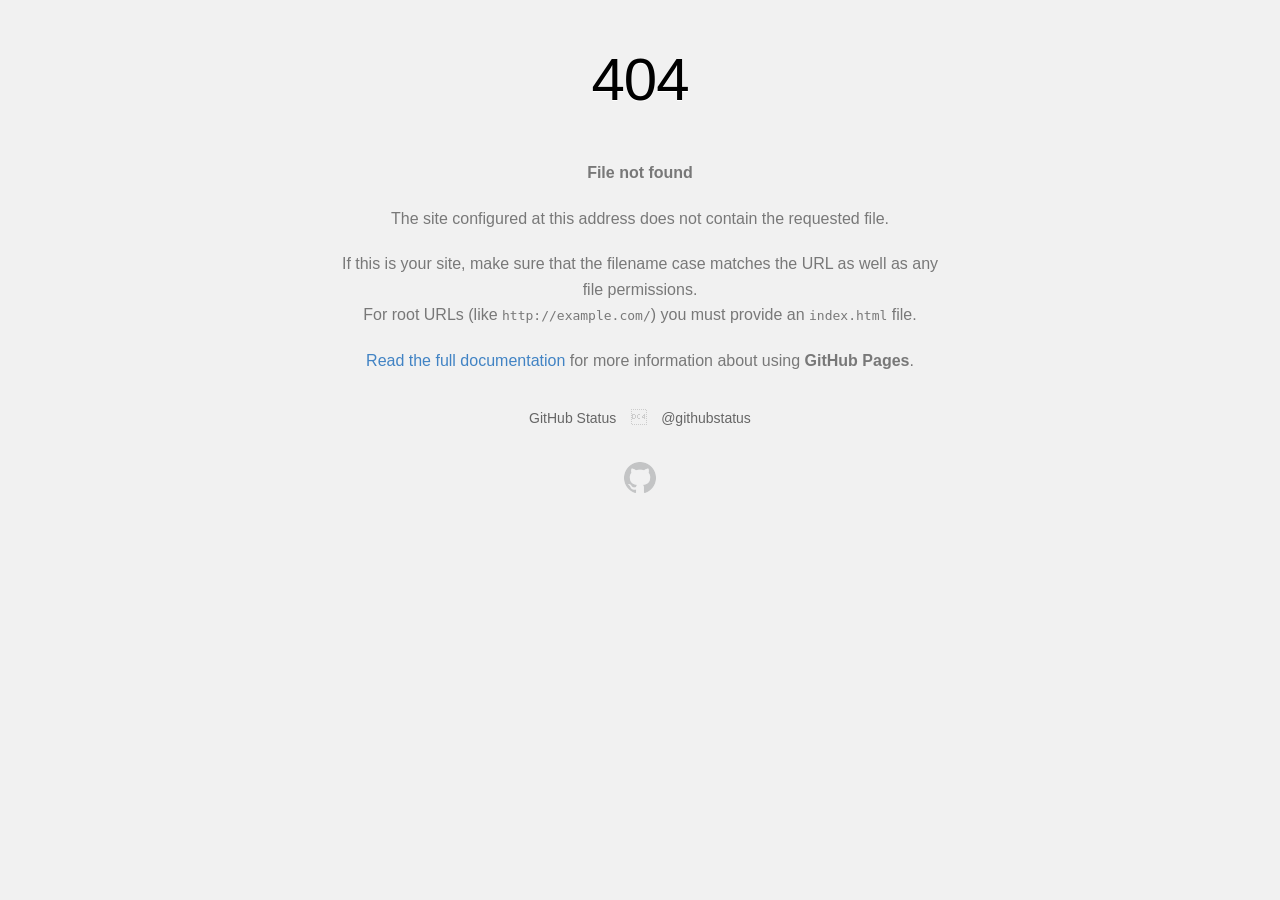
<file: up1/media.html>
<!DOCTYPE html><html><head>
    <meta http-equiv="Content-type" content="text/html; charset=utf-8">
    
    <title>Page not found � GitHub Pages</title>
    <style type="text/css" media="screen">
      body {
        background-color: #f1f1f1;
        margin: 0;
        font-family: "Helvetica Neue", Helvetica, Arial, sans-serif;
      }

      .container { margin: 50px auto 40px auto; width: 600px; text-align: center; }

      a { color: #4183c4; text-decoration: none; }
      a:hover { text-decoration: underline; }

      h1 { width: 800px; position:relative; left: -100px; letter-spacing: -1px; line-height: 60px; font-size: 60px; font-weight: 100; margin: 0px 0 50px 0; text-shadow: 0 1px 0 #fff; }
      p { color: rgba(0, 0, 0, 0.5); margin: 20px 0; line-height: 1.6; }

      ul { list-style: none; margin: 25px 0; padding: 0; }
      li { display: table-cell; font-weight: bold; width: 1%; }

      .logo { display: inline-block; margin-top: 35px; }
      .logo-img-2x { display: none; }
      @media
      only screen and (-webkit-min-device-pixel-ratio: 2),
      only screen and (   min--moz-device-pixel-ratio: 2),
      only screen and (     -o-min-device-pixel-ratio: 2/1),
      only screen and (        min-device-pixel-ratio: 2),
      only screen and (                min-resolution: 192dpi),
      only screen and (                min-resolution: 2dppx) {
        .logo-img-1x { display: none; }
        .logo-img-2x { display: inline-block; }
      }

      #suggestions {
        margin-top: 35px;
        color: #ccc;
      }
      #suggestions a {
        color: #666666;
        font-weight: 200;
        font-size: 14px;
        margin: 0 10px;
      }

    </style>
  </head>
  <body>

    <div class="container">

      <h1>404</h1>
      <p><strong>File not found</strong></p>

      <p>
        The site configured at this address does not
        contain the requested file.
      </p>

      <p>
        If this is your site, make sure that the filename case matches the URL
        as well as any file permissions.<br>
        For root URLs (like <code>http://example.com/</code>) you must provide an
        <code>index.html</code> file.
      </p>

      <p>
        <a href="https://help.github.com/pages/">Read the full documentation</a>
        for more information about using <strong>GitHub Pages</strong>.
      </p>

      <div id="suggestions">
        <a href="https://githubstatus.com">GitHub Status</a> 
        <a href="https://twitter.com/githubstatus">@githubstatus</a>
      </div>

      <a href="/" class="logo logo-img-1x">
        <img width="32" height="32" title="" alt="" src="[data-uri]">
      </a>

      <a href="/" class="logo logo-img-2x">
        <img width="32" height="32" title="" alt="" src="[data-uri]">
      </a>
    </div>
  

</body></html>
</file>
<file: css/style.css>
input[type="number"]::-webkit-inner-spin-button,
input[type="number"]::-webkit-outer-spin-button {
    -webkit-appearance: none;
    margin: 0;
}

input[type="number"] {
    -moz-appearance: textfield; /* Firefox */
}

body {
    font-family: "Montserrat", sans-serif !important;
}

.logoviva {
    width: 200px;

}

.white-header {
    display: flex;
    justify-content: space-between;
    align-items: center;
    background-color: white;
    padding: 10px 20px;
    border-bottom: 1px solid #ddd;
}

.logo img {
    
}

.menu-button {
    background: none;
    border: none;
    font-size: 24px;
    cursor: pointer;
    color: #007BFF;
}

.menu-button:hover {
    color: #007BFF; /* Azul no hover */
}

.container-principal {
    margin: 0 auto;
     width: 950px;
    max-width: 100%;
    padding: 10px;
}

.container-banner {
    margin: 0 auto;
     width: 700px;
    max-width: 100%;
    padding: 10px;
}

.tag-compre-agora {
    position: absolute;
    top: 0.8rem;
    right: 0.8rem;
    animation: pulse 2s infinite;
}

.tag-compre-agora span {
    color: white;
    font-size: .75rem;
    background-color: #52b52f;
    border-radius: 0.2rem;
    padding: 0.4rem;
    -webkit-box-shadow: 0px 0px 10px 5px rgba(0, 0, 0, 0.16);
    -moz-box-shadow: 0px 0px 10px 5px rgba(0, 0, 0, 0.16);
    box-shadow: 0px 0px 10px 5px rgba(0, 0, 0, 0.16);

}

@keyframes pulse {
    0% {
        transform: scale(1);
    }

    50% {
        transform: scale(1.1);
    }

    100% {
        transform: scale(1);
    }
}

.infos-sorteio {
    position: absolute;
    bottom: 0;
    display: flex;
    justify-content: center;
    align-items: center;
    background: rgb(0, 0, 0);
    background: -moz-linear-gradient(0deg, rgba(0, 0, 0, 1) 9%, rgba(0, 0, 0, 0) 100%);
    background: -webkit-linear-gradient(0deg, rgba(0, 0, 0, 1) 9%, rgba(0, 0, 0, 0) 100%);
    background: linear-gradient(0deg, rgba(0, 0, 0, 1) 9%, rgba(0, 0, 0, 0) 100%);
    filter: progid:DXImageTransform.Microsoft.gradient(startColorstr="#000000", endColorstr="#000000", GradientType=1);
    width: 100%;
    height: 80px;
    border-radius: 0.8rem !important;

}

.infos-sorteio h1 {
    margin: 0rem 0.5rem !important;
    color: white;
    font-size: 0.9rem;
}

.infos-sorteio span {
    margin: 0 !important;
    color: black;
    font-size: 0.9rem;
    font-weight: 600;
    background-color: #ffffff;
    border-radius: 0.2rem;
    padding: 0.4rem;
    line-height: 1rem;
    -webkit-box-shadow: 0px 0px 10px 5px rgba(0, 0, 0, 0.16);
    -moz-box-shadow: 0px 0px 10px 5px rgba(0, 0, 0, 0.16);
    box-shadow: 0px 0px 10px 5px rgba(0, 0, 0, 0.16);
}

.carousel-item img {
    border-radius: 0.8rem !important;
}

.cotas {
    margin-bottom: -20px;
    margin-top: -10px !important;
    display: flex;
    justify-content: center;
    align-items: center;
    flex-direction: column;
    padding: 0.9rem 0rem;
}

.cotas h3 {
    text-align: center;
    color: black;
    font-size: 1rem;
    font-weight: 400;
}

.cotas-one {
    margin-top: 1rem !important;
    width: 100%;
    display: flex;
    justify-content: center;
    align-items: center;
}

button.cota {
    margin: 0em 0.3em;
    position: relative;
    display: flex;
    flex-direction: column;
    justify-content: center;
    align-items: center;
    width: 100%;
    color: white;
    background-color: #2f4eb5;
    border: none;
    padding: 0.5em 0rem;
    border-radius: 0.3rem;
    border: solid rgba(128, 128, 128, 0.137) 1px;
    -webkit-box-shadow: 0px 12px 16px -13px rgba(0, 0, 0, 0.47);
    -moz-box-shadow: 0px 12px 16px -13px rgba(0, 0, 0, 0.47);
    box-shadow: 0px 12px 16px -13px rgba(0, 0, 0, 0.47);
}

button.cota a {
    color: black !important;
}

button.cota a:focus {
    color: white !important;
}

button.cota:hover {
    background-color: #52b52f;
}

button.cota:focus {
    background-color: #0f8400;
}

.cota-selected {
    background-color: #0f8400 !important;
    color: white !important;
}

.cota-qtd {

    font-size: 2rem;
    font-weight: 700;
}

.cota h1 {
    margin-top: 0px !important;
    margin-bottom: 10px !important;
    font-size: 0.9rem;
    font-weight: 400;
}

.cota h2 {
    margin-bottom: 5px !important;
    font-size: 0.9rem;
    font-weight: 400;
}

i.destaque {
    background-color: #52b52f;
    position: absolute;
    top: 0;
    right: 0;
    padding: 0.2rem 0.5rem;
    border-radius: 0.6rem;
}

.contador-cotas {
    justify-content: center !important;
    margin-top: 30px !important;
    display: flex;
    padding: 0.8rem 10rem;
    background-color: #2f4eb5 !important;
    border-radius: 0.6rem;
}

button.btn-contador-cotas {
    height: 45px;
    width: 45px;
    font-size: 1.8rem;
    color: white;
    display: flex;
    flex-direction: column;
    justify-content: center;
    align-items: center;
    background-color: transparent;
    border: none;
    padding: 0.5rem 1rem;
    border-radius: 50%;
    border: solid white 2px;
}

input.input-contador-cotas {
    text-align: center;
    margin: 0rem 1rem !important;
    padding: 0.5rem 1.2rem;
    color: black;
    border: none;
    border: none;
    border-radius: 0.6rem;
}

button.adc-carrinho {
    font-size: 1.2rem;
    font-weight: 600;
    color: white;
    background-color: #52b52f;
    border: none;
    border-radius: 0.6rem;
    width: 100%;
    padding: 0.8rem 0rem;
    margin-top: 10px !important;
}

button.adc-carrinho a {
    color: white !important;
    text-decoration: none;
}


button.adc-carrinho:disabled {
    opacity: 0.6;
}

button.adc-carrinho:hover {
    font-size: 1.2rem;
    font-weight: 600;
    color: white;
    background-color: #0f8400;
    border: none;
    border-radius: 0.6rem;
    width: 100%;
    padding: 0.8rem 0rem;
    margin-top: 10px !important;
}


button.adc-carrinho i {
    font-size: 1.5rem;
    vertical-align: -0.1rem;
}

.novos-btns {
    display: flex;
}

.resumo-compra {
    margin-top: 30px !important;
}

.resumo-compra-header {
    width: 100%;
    display: flex;
    align-items: center;
    justify-content: center;
}

.resumo-compra-header-text {
    width: 20%;
    color: white;
}

.resumo-compra-header-text h1 {
    font-size: 1rem;
    font-weight: 600;
}

.resumo-compra-header-text h2 {
    font-size: 0.8rem;
}

.resumo-compra-header-valor {
    width: 70%;
    display: flex;
    align-items: center;
    justify-content: center;
    background-color: white;
    color: #2f4eb5;
    font-size: 1.2rem;
    font-weight: 600;
    padding: 0.5rem 6rem;
    margin: 0rem 3rem 0rem 2rem !important;
    border-radius: 0.32rem;
}

.accordion-button {
    background-color: #2f4eb5 !important;
}

.accordion-button::after {
    display: none !important;
}

.resumo-compra-header-btn {
    width: 10%;
    display: flex !important;
    justify-content: end !important;
    align-items: end !important;
}

.resumo-compra-header-btn span {
    color: #2f4eb5;
    background-color: white;
    padding: 0.5rem;
    line-height: 0;
    font-size: 1.2rem;
    width: 35px !important;
    height: 35px !important;
    border-radius: 50%;
}

.resumo-compra-header-btn span.active {
    background-color: #2f4eb5;
    color: white;
    transform: rotate(180deg);
}

.resumo-compra-table {
    padding: 0.7rem 0rem;
    border-bottom: #d1d1d1 1px solid;
}

.resumo-compra-table h1 {
    color: #2f4eb5;
    font-weight: 500;
    font-size: 0.9rem;
    display: flex;
    align-items: center;
    justify-content: start !important;
    width: 50%;
}

.resumo-compra-table h2 {
    color: #2f4eb5;
    font-weight: 600;
    font-size: 1rem;
    display: flex;
    align-items: center;
    justify-content: end !important;
    width: 50%;
}

.resumo-compra-table.active {
    margin: 0.5rem 0rem !important;
    background-color: #2f4eb5;
    color: white !important;
    border-radius: 0.6rem;
    padding: 0.7rem 1rem;
    border-bottom: #d1d1d1 1px solid;
}

.resumo-compra-table.active h1 {
    color: white !important;
}

.resumo-compra-table.active h2 {
    color: white !important;
}


input.dados-form-input {
    color: black;
    font-size: 1.1rem;
    border-radius: 0.375rem;
    background-color: white;
    border: 2px solid rgb(224, 224, 224);
    width: 100%;
    padding: 1rem;
    margin: 0.5rem 0rem !important;
}

input.dados-form-input:focus {
    background-color: #f8fafc;
    border: 2px solid rgb(224, 224, 224);
}

.dados-form {
    padding: 1rem 0rem;
}


.area-pgto {
    font-family: "Montserrat", sans-serif;
    font-weight: 500;
    color: white;
    font-size: 15px;
    text-align: center;
    width: 100%;
    display: flex;
}

.qr-code-img {
    display: flex;
    flex-direction: column;
    align-items: center;
    justify-content: center;
    width: 45% !important;
    padding: 1rem;
}

.area-pgto img {
    width: 100% !important;
    object-fit: contain !important;
}

#codigo-pix-container h1 {
    color: white;
    font-size: 15px;
}

.pix-code {
    display: flex;
    flex-direction: column;
    align-items: center;
    justify-content: center;
    overflow: hidden;
    width: 55%;
    padding: 1rem;
}

#codigo-pix {
    width: 100%;
    overflow: hidden;
    color: black !important;
    background-color: #f1f5f9;
    color: #a0a3b8 !important;
    padding: 1rem;
}

IMG.img-pix {
    border-radius: 0.5rem;
    margin-top: 0px;
    margin-bottom: 15px;
}


.rodape {
    margin-top: 100px !important;
    padding: 1.5rem 0.5rem;
    background-color: #fafafa;
}

IMG.logo-rodape {
    width: 250px;
    max-width: 40%;
}

.redes {
    margin: 1.5rem 0rem !important;
}

.redes i {
    color: #2f4eb5;
    font-size: 1.2rem;
    margin-right: 0.5rem !important;
}

.rodape h1 {
    font-size: 0.8rem;
    text-align: justify;
}

.linha-rodape {
    margin: 2rem 0rem !important;
    border-bottom: 4px solid #d1d5db;
}

.patterns-rodape {
    display: flex;
    font-size: 0.9rem;
    font-weight: 500;
}

.patterns-rodape {
    width: 100% !important;
    display: flex;
    justify-content: start !important;
    align-items: start !important;
    font-size: 0.7rem;
    font-weight: 500;
}

.pattern-rodape {
    display: flex;
    flex-direction: column;
    margin-bottom: 30px;
    margin-right: 35px !important;
}

.pattern-rodape img {
    width: 60%;
    height: auto;
    margin-top: 10px !important;
}

.resumo-pix {
    display: flex;
    justify-content: space-between;
    margin-top: 20px;
    background-color: #f1f5f9;
    padding: 2rem 1.5rem;
    border-radius: 0.6rem;
}

.resumo-pix h1 {
    color: #6B7280;
    font-size: 1rem;
    font-weight: 700;
}

.resumo-pix h2 {
    color: #6B7280;
    font-size: 1rem;
}

.resumo-pix-one {
    display: flex;
    flex-direction: column;
    align-items: end;
    justify-content: center;
    width: 50%;
    padding-top: 5px;
}

.resumo-pix-one-border {
    width: 50%;
    display: flex;
    flex-direction: column;
    align-items: start;
    justify-content: center;
    padding-right: 1rem;
    border-right: solid 1px #b1b6be;
}

.pix-info {
    display: flex;
    justify-content: space-between;
    align-items: center;
    margin-top: 30px;
}

.pix-info img {
    width: 30%;
    margin-right: 50px;
}

.pix-info h1 {
    color: #6B7280;
    font-weight: 400;
    font-size: 1rem;
    text-align: justify;
}

.como-pagar {
    background-color: #f1f5f9;
    color: #64748b;
    text-align: center;
    border-radius: 0.6rem;
    padding: 2rem 0.5rem;
    font-size: 1.5rem;
    font-weight: 700;
}

.como-pagar-one {
    padding: 1rem 3rem;
    display: flex;
    align-items: center;
    justify-content: start;
}

.como-pagar-one h1 {
    font-size: 0.9rem;
    font-weight: 400;
    text-align: justify;
}

.como-pagar-one img {
    width: 45px !important;
    margin-right: 1rem;
}

.banner {
    padding: 0.3em 0em;
    background-image: url('../images/pattern-viva.svg');
    background-color: #2f4eb5;
}

.sorteio-date {
    margin-top: 13px;
}

.sorteio-date h1 {    
    font-size: 0.8em;
}

.sorteio-date span {
    padding: 0.5em;
    background-color: red;
    border-radius: 0.5em;
    color: white;
    box-shadow: var(--tw-ring-offset-shadow, 0 0 #0000), var(--tw-ring-shadow, 0 0 #0000), var(--tw-shadow);
}

.infos-banner h1 {
    margin-top: 20px !important;
    font-size: 1.2rem !important;
    font-weight: 600 !important;
}

.infos-banner h2 {
    margin-top: 10px !important;
    font-size: 1.8rem !important;
    color: #2f4eb5 !important;
    font-weight: 500 !important;
}

.infos-banner h3 {
    margin-top: 30px !important;
    font-size: 1rem !important;
    color: rgb(100 116 139) !important;
    font-weight: 400 !important;
}

.topo {
    background-color: #2f4eb5 !important;
    padding: 1rem !important;
    margin-bottom: 1.2rem !important;
}

.topo img {
    width: 150px !important;
    max-width: 50% !important;
}

.pgto-concluido-header {
    text-align: center;
}
.pgto-concluido-header i {
    color: green;
    font-size: 4rem;
}

.pgto-concluido-header h1 {
    color: green;
    font-size: 1.4rem;
    font-weight: 500;
}

.pgto-concluido-header h2 {
    margin-top: 25px;
    margin-bottom: 20px;
    color: grey;
    font-size: 1.1rem;
    line-height: 1em;
    font-weight: 400;
}

/*

.base-cupom {
    padding: 0rem 0rem;
    background-color: white;
}

.coupon {
    height: 90px;
    background-color: #2f4eb5;
}

.coupon .kanan {
    border-left: 1px dashed #ddd;
    width: 40% !important;
    position:relative;
}

.coupon .kanan .info::after, .coupon .kanan .info::before {
    content: '';
    position: absolute;
    width: 20px;
    height: 20px;
    background: #ffffff;
    border-radius: 100%;
}
.coupon .kanan .info::before {
    top: -10px;
    left: -10px;
}

.coupon .kanan .info::after {
    bottom: -10px;
    left: -10px;
}
.coupon .time {
    font-size: 1.6rem;
}

span.numero-bilhete {
    margin-top: 5px;
    display: flex;
    justify-content: center;
    padding: 0.5rem;
    color: #fff;
    font-size: 1.2rem;
    font-weight: 800;
    line-height: 1.1em;
    border: 1px dashed #ddd;
}

.icon-bilhete i {
    color: white;
    font-size: 3rem !important;
}

span.bilhete-premiado {
    color: #fff;
    font-size: 1.4rem;
    font-weight: 800;
    line-height: 1.1em;
}


span.valor-premio {
    margin-top: 5px;
    text-align: center;
    color: #fff;
    font-size: 0.9rem;
    font-weight: 500;
    line-height: 1.1em;
}

span.valor-premio-dinheiro {
    text-align: center;
    color: #fff;
    font-size: 1.8rem;
    font-weight: 800;
    line-height: 1.1em;
}

*/


.base-cupom {
    padding: 0rem 0rem;
    background-color: white;
}

.coupon {
    height: 90px;
    background-color: #2f4eb5;
}

.coupon .kanan {
    border-left: 1px dashed #ddd;
    width: 40% !important;
    position:relative;
}

.coupon .kanan .info::after, .coupon .kanan .info::before {
    content: '';
    position: absolute;
    width: 20px;
    height: 20px;
    background: #ffffff;
    border-radius: 100%;
}
.coupon .kanan .info::before {
    top: -10px;
    left: -10px;
}

.coupon .kanan .info::after {
    bottom: -10px;
    left: -10px;
}
.coupon .time {
    font-size: 1.6rem;
}

span.numero-bilhete {
    margin-top: 0px;
    display: flex;
    justify-content: center;
    padding: 0.2rem;
    color: #fff;
    font-size: 1rem;
    font-weight: 800;
    line-height: 1.1em;
    border: 1px dashed #ddd;
}

.icon-bilhete i {
    color: white;
    font-size: 2rem !important;
}

span.bilhete-premiado {
    color: #fff;
    font-size: 1.4rem;
    font-weight: 800;
    line-height: 1.1em;
}

span.valor-premio {
    margin-bottom: 5px;
    text-align: center;
    color: #fff;
    font-size: 0.8rem;
    font-weight: 500;
    line-height: 1.1em;
}

span.valor-premio-dinheiro {
    text-align: center;
    color: #fff;
    font-size: 1.8rem;
    font-weight: 800;
    line-height: 1.1em;
}

*/





H1.assista-video {
    margin-top: 20px;
    color: #2f4eb5;
    font-size: 1.4rem;
    line-height: 1em;
    font-weight: 800;
    text-align: center;
}


H1.assista-video-novo {
    margin-top: 30px;
    color: #2f4eb5;
    font-size: 1.4rem;
    line-height: 1em;
    font-weight: 800;
    text-align: center;
}

.hospital {
    margin-top: 5px;
    border-top: solid 1px #ececec;
    padding: 1.5em 0em;
}

.card-hospital {
    padding: 1.5em 1.5em;
    border-radius: 0.5em;
    display: flex;
    justify-content: space-between;
    align-items: center;
    background: rgb(245,158,11);
    background: -moz-linear-gradient(180deg, rgba(245,158,11,1) 0%, rgba(191,36,26,1) 100%);
    background: -webkit-linear-gradient(180deg, rgba(245,158,11,1) 0%, rgba(191,36,26,1) 100%);
    background: linear-gradient(180deg, rgba(245,158,11,1) 0%, rgba(191,36,26,1) 100%);
    filter: progid:DXImageTransform.Microsoft.gradient(startColorstr="#f59e0b",endColorstr="#bf241a",GradientType=1);
}

.card-hospital-image {
    width: 40%;
 }

.card-hospital-image img {
    width: 150px;
    margin-bottom: 20px;
}

.card-hospital-image h2 {
    font-weight: 600;
    color: white !important;
    font-size: 1em;
}


.card-hospital-text {
    width: 60%;
}


.card-hospital-text p {
    margin-top: 10px;
    font-size: 0.8em;
    color: white;
    text-align: justify;
}


.card-hospital-bg-azul {
    margin-top: 20px;
    background: rgb(14,165,233);
background: -moz-linear-gradient(180deg, rgba(14,165,233,1) 0%, rgba(37,99,235,1) 100%);
background: -webkit-linear-gradient(180deg, rgba(14,165,233,1) 0%, rgba(37,99,235,1) 100%);
background: linear-gradient(180deg, rgba(14,165,233,1) 0%, rgba(37,99,235,1) 100%);
filter: progid:DXImageTransform.Microsoft.gradient(startColorstr="#0ea5e9",endColorstr="#2563eb",GradientType=1);
}



@media (max-width: 575.98px) {


    .card-hospital {
        padding: 1.5em 1em;
        border-radius: 0.5em;
        display: flex;
        flex-direction: column;
        justify-content: space-between;
        align-items: center;
        background: rgb(245,158,11);
        background: -moz-linear-gradient(180deg, rgba(245,158,11,1) 0%, rgba(191,36,26,1) 100%);
        background: -webkit-linear-gradient(180deg, rgba(245,158,11,1) 0%, rgba(191,36,26,1) 100%);
        background: linear-gradient(180deg, rgba(245,158,11,1) 0%, rgba(191,36,26,1) 100%);
        filter: progid:DXImageTransform.Microsoft.gradient(startColorstr="#f59e0b",endColorstr="#bf241a",GradientType=1);
    }
    
    .card-hospital-image {
        width: 100%;
     }
    
    .card-hospital-image img {
        width: 150px;
        margin-bottom: 20px;
    }
    
    .card-hospital-image h2 {
        font-weight: 600;
        color: white !important;
        font-size: 1em;
    }
    
    
    .card-hospital-text {
        width: 100%;
    }
    
    
    .card-hospital-text p {
        margin-top: 10px;
        font-size: 0.8em;
        color: white;
    }

    .card-hospital-bg-azul {
        margin-top: 20px;
        background: rgb(14,165,233);
    background: -moz-linear-gradient(180deg, rgba(14,165,233,1) 0%, rgba(37,99,235,1) 100%);
    background: -webkit-linear-gradient(180deg, rgba(14,165,233,1) 0%, rgba(37,99,235,1) 100%);
    background: linear-gradient(180deg, rgba(14,165,233,1) 0%, rgba(37,99,235,1) 100%);
    filter: progid:DXImageTransform.Microsoft.gradient(startColorstr="#0ea5e9",endColorstr="#2563eb",GradientType=1);
    }

    .infos-banner h1 {
        margin-top: 20px !important;
        font-size: 4.2vw;
        font-weight: 600;
    }
    
    .infos-banner h2 {
        margin-top: 10px !important;
        font-size: 7vw;
        color: #2f4eb5;
        font-weight: 500;
    }
    
    .infos-banner h3 {
        margin-top: 15px !important;
        font-size: 4vw;
        color: rgb(100 116 139);
        font-weight: 500;
    }


    .infos-sorteio h1 {
        margin: 0rem 0.5rem !important;
        color: white;
        font-size: 0.8rem;
    }

    .infos-sorteio span {
        font-size: 0.9rem;
        padding: 0.3rem;
    }

    .cotas {
      	margin-top: -16px !important;
        padding: 0rem 0rem;
    }

    .cotas h3 {
	    margin-top: 30px !important;
        font-size: 0.9rem;
    }

    .cotas-one {
        margin-top: 1rem !important;
    }

    button.cota {
        width: 30%;
        padding: 0.5rem 0rem;
        border: solid rgba(128, 128, 128, 0.137) 2px;
    }

    .cota-qtd {
        font-size: 1.5rem;
    }

    .cota h1 {
        font-size: 0.9rem;
    }

    .cota h2 {
        font-size: 0.7rem;
        font-weight: 500;
    }

    i.destaque {
        font-size: 0.7rem !important;
        padding: 0.2rem 0.5rem;
        border-radius: 0.4rem;
    }

    .contador-cotas {
        margin-top: 15px !important;
        display: flex;
        justify-content: center;
        align-items: center;
        width: 100% !important;
        padding: 0.8rem 0.3rem;
    }

    button.btn-contador-cotas {
        margin-top: 0.2rem !important;
        height: 30px;
        width: 30px;
        font-size: 1.5rem;
        padding: 0.5rem 0rem;
    }

    input.input-contador-cotas {
        width: 65% !important;
        margin: 0rem 0.5rem !important;
        padding: 0.5rem 1.2rem;
    }

    button.adc-carrinho {
        line-height: 1em;
        font-size: 1.2rem;
        padding: 0.8rem 0rem;
        margin-top: 10px !important;
    }

    button.adc-carrinho i {
        font-size: 1.5rem;
    }

    .resumo-compra {
        margin-top: 20px !important;
    }

    .resumo-compra-header {
        width: 100%;
    }

    .resumo-compra-header-text {
        gap: 0px;
        width: 20%;
        color: white;
    }

    .resumo-compra-header-text h1 {
        margin-top: 5px;
        margin-bottom: 2px !important;
        font-size: 0.7em;
        font-weight: 600;
        line-height: 1;
    }

    .resumo-compra-header-text h2 {
        font-size: 0.6rem;
        line-height: 1;
    }

    .resumo-compra-header-valor {
        width: 45%;
        font-size: 1.0rem;
        padding: 0.5rem 1rem;
        margin: 0rem 2rem 0rem 2rem !important;
        border-radius: 0.32rem;
    }

    .resumo-compra-header-btn {
        width: 10%;
    }

    .resumo-compra-header-btn span {
        padding: 0.3rem;
        line-height: 0;
        font-size: 1rem;
        width: 25px !important;
        height: 25px !important;
        border-radius: 50%;
    }

    .resumo-compra-table {
        padding: 0.5rem 0rem 0rem 0rem;
        border-bottom: #d1d1d1 1px solid;
    }

    .resumo-compra-table h1 {
        margin-top: 5px !important;
        font-size: 0.9rem;
        width: 50%;
    }

    .resumo-compra-table h2 {
        margin-top: 5px !important;
        font-size: 1rem;
        width: 50%;
    }

    .resumo-compra-table.active {
        margin: 0.5rem 0rem !important;
        background-color: #2f4eb5;
        color: white !important;
        border-radius: 0.6rem;
        padding: 0.7rem 1rem;
        border-bottom: #d1d1d1 1px solid;
    }

    .resumo-compra-table.active h1 {
        color: white !important;
    }

    .resumo-compra-table.active h2 {
        color: white !important;
    }


    input.dados-form-input {
        color: black;
        font-size: 1.1rem;
        border-radius: 0.375rem;
        background-color: white;
        border: 2px solid rgb(224, 224, 224);
        width: 100%;
        padding: 1rem;
        margin: 0.5rem 0rem !important;
    }

    input.dados-form-input:focus {
        background-color: #f8fafc;
        border: 2px solid rgb(224, 224, 224);
    }

    .dados-form {
        padding: 2rem 1rem;
    }
    

    .area-pgto {
        font-size: 0.9rem !important;
        flex-direction: column;
    }
    
    .qr-code-img {
        width: 100% !important;
        padding: 0rem;
        margin-bottom: -20px;
    }
    
    #codigo-pix-container h1 {
        color: #6B7280;
        font-size: 1rem;
    }
    
    .pix-code {
        width: 100%;
        padding: 0rem;
    }
    
    #codigo-pix {
        width: 100%;
        overflow: hidden;
        color: black !important;
        background-color: #f1f5f9;
        color: #a0a3b8 !important;
        padding: 1rem;
    }
    
    IMG.img-pix {
        border-radius: 0.5rem;
        margin-top: 0px;
        margin-bottom: 15px;
    }

    .pix-info {
        display: flex;
        flex-direction: column;
        align-items: center;
        margin-top: 30px;
    }
    
    .pix-info img {
        width: 55%;
        margin-right: 0px;
    }
    
    .pix-info h1 {
        margin-top: 20px;
        font-weight: 400;
        font-size: 0.9rem;
        text-align: center;
    }
    
    .como-pagar {
        padding: 3rem 0.5rem;
        font-size: 1.5rem;
        margin-top: 35px !important;
    }
    
    .como-pagar-one {
        padding: 1.5rem 1rem;
        display: flex;
        align-items: center;
        justify-content: start;
    }
    
    .como-pagar-one h1 {
        font-size: 0.9rem;
        font-weight: 400;
    }
    
    .como-pagar-one img {
        width: 40px !important;
        margin-right: 1rem;
    }
    
    

    .patterns-rodape {
        flex-direction: column;
        font-size: 0.8rem;
    }
    
    .pattern-rodape {
        display: flex;
        flex-direction: column;
        margin-bottom: 30px;
    }
    
    .pattern-rodape img {
        width: 65%;
        height: auto;
        margin-top: 10px !important;
    }
    
}
</file>
<file: css/rodape.css>
.rodape {
    margin-top: 100px !important;
    padding: 1.5rem 0.5rem;
    background-color: #fafafa;
}

IMG.logo-rodape {
    width: 250px;
    max-width: 40%;
}

.redes {
    margin: 1.5rem 0rem !important;
}

.redes i {
    color: #2f4eb5;
    font-size: 1.2rem;
    margin-right: 0.5rem !important;
}

.rodape h1 {
    font-size: 0.8rem;
    text-align: justify;
}

.linha-rodape {
    margin: 2rem 0rem !important;
    border-bottom: 4px solid #d1d5db;
}

.patterns-rodape {
    display: flex;
    font-size: 0.9rem;
    font-weight: 500;
}

.patterns-rodape {
    width: 100% !important;
    display: flex;
    justify-content: start !important;
    align-items: start !important;
    font-size: 0.7rem;
    font-weight: 500;
}

.pattern-rodape {
    display: flex;
    flex-direction: column;
    margin-bottom: 30px;
    margin-right: 35px !important;
}

.pattern-rodape img {
    width: 60%;
    height: auto;
    margin-top: 10px !important;
}

@media (max-width: 575.98px) {


    .patterns-rodape {
        flex-direction: column;
        font-size: 0.8rem;
    }

    .pattern-rodape {
        display: flex;
        flex-direction: column;
        margin-bottom: 30px;
    }

    .pattern-rodape img {
        width: 65%;
        height: auto;
        margin-top: 10px !important;
    }

}
</file>
<file: up2/css/base.css>
/* http://meyerweb.com/eric/tools/css/reset/ 
   v2.0 | 20110126
   License: none (public domain)
*/

html, body, div, span, applet, object, iframe,
h1, h2, h3, h4, h5, h6, p, blockquote, pre,
a, abbr, acronym, address, big, cite, code,
del, dfn, em, img, ins, kbd, q, s, samp,
small, strike, strong, sub, sup, tt, var,
b, u, i, center,
dl, dt, dd, ol, ul, li,
fieldset, form, label, legend,
table, caption, tbody, tfoot, thead, tr, th, td,
article, aside, canvas, details, embed, 
figure, figcaption, footer, header, hgroup, 
menu, nav, output, ruby, section, summary,
time, mark, audio, video {
	margin: 0;
	padding: 0;
	border: 0;
	font-size: 100%;
	font: inherit;
	vertical-align: baseline;
}
/* HTML5 display-role reset for older browsers */
article, aside, details, figcaption, figure, 
footer, header, hgroup, menu, nav, section {
	display: block;
}
body {
	line-height: 1;
}
ol, ul {
	list-style: none;
}
blockquote, q {
	quotes: none;
}
blockquote:before, blockquote:after,
q:before, q:after {
	content: '';
	content: none;
}
table {
	border-collapse: collapse;
	border-spacing: 0;
}
</file>
<file: up2/css/styles.css>
body {
    background-color: #F3F3F3;
    display: flex;
    justify-content: center;
    margin: 0;
    font-family: 'Poppins', sans-serif;
}

div#content {
    width: 100%;
    max-width: 600px;
    min-height: 100vh;
    background-color: white;
}

img {
    vertical-align: middle;
    display: inline-block;
    height: auto;
    max-width: 100%;
    border: none;
    border-radius: 0;
    box-shadow: none;
}

.progress-container {
    width: calc(100% - 30px);
    max-width: calc(100% - 20px);
    height: 200px;
    padding: 0 10px;
    display: flex;
    align-items: center;
    justify-content: center;
    gap: 8px;
    margin-bottom: 30px;
}

.progress-container > div {
    max-width: 24%;
    position: relative;
}

p#text1, p#text2, p#text3, p#text4 {
    margin: 0;
    margin-top: 5px;
    max-width: 80px;
    min-height: 36px;
    text-align: center;
    font-size: 14px;
    position: absolute;
}

p#text1 {
    left: 38px;
}

p#text2 {
    left: 32px;
}

p#text3 {
    left: 52px;
}

p#text4 {
    left: 44px;
}

.progress-item {
    display: flex;
    justify-content: space-between;
    align-items: center;
    gap: 8px;
}

.progress-bar {
    width: 40px;
    height: 4px;
    border-radius: 4px;
    background: linear-gradient(to right, #B6B6B6 0%, #B6B6B6 100%);
}

.progress-bar2 {
    width: 0;
    height: 4px;
    border-radius: 4px;
    background-color: #4CAF50;
    transition: width 0.8s ease-out;
}

.check-container {
    width: 40px;
}

.check-container > img {
    width: 40px;
    height: auto;
}

section#more-information {
    display: flex;
    flex-direction: column;
    align-items: center;
    justify-content: center;
    padding: 0 10px;
    opacity: 0;
    transition: opacity 2s ease-out;
}

section > h1 {
    font-size: 25px;
    color: #FF0000;
    font-weight: 800;
    margin-bottom: 15px;
}

section > h2 {
    font-size: 18px;
    color: #000000;
    font-weight: 600;
    margin-bottom: 30px;
}

section > p {
    text-align: center;
    margin-bottom: 25px;
    line-height: 20px;
}

span.bold {
    font-weight: bold;
}

span.bold2 {
    font-weight: bold;
    color: #254DDB;
}

span.bold3 {
    font-weight: bold;
    color: #00B309;
}

span.bold4 {
    font-weight: bold;
    color: #FF0000;
}

section > button {
    font-size: 22px;
    font-weight: 600;
    border-radius: 10px 10px 10px 10px;
    padding: 15px 30px 15px 30px;
    background-color: #2D6EFF;
    color: white;
    border: none;
    margin-top: 15px;
}

.modal {
    display: none;
    position: fixed;
    z-index: 1;
    left: 0;
    top: 0;
    width: 100%;
    height: 100%;
    overflow: auto;
    background-color: rgba(0,0,0,0.4);
    justify-content: center;
    align-items: center;
}

.modal-content {
    background-color: #FEFEFE;
    padding: 20px;
    border: 1px solid #888888;
    width: 80%;
    max-width: 500px;
    box-shadow: 0 4px 8px rgba(0,0,0,0.2);
    border-radius: 8px;
}

.modal-content > div#step1 {
    display: flex;
    flex-direction: column;
    justify-content: center;
    transition: opacity 0.3s ease-out;
}

.modal-content > div#step1 > h1 {
    font-size: 25px;
    line-height: 29px;
    text-align: left;
    color: #000000;
    font-weight: 700;
    text-align: center;
}

.modal-content > div#step1 > p {
    text-align: center;
    font-size: 18px;
    line-height: 20px;
    font-weight: 500;
}

div#trace {
    margin: 20px 0;
}

.modal-content > div#step2 {
    display: none;
    flex-direction: column;
    align-items: center;
}

.modal-content > div#step2 > p {
    font-size: 18px;
    line-height: 20px;
    text-align: center;
}

.modal-content > div#step2 > span#value {
    color: #FF0000;
    font-size: 23px;
    font-weight: bold;
    line-height: 20px;
    text-align: center;
    display: block;
    margin: 20px 0;
}

.modal-content > div#step2 > h1 {
    font-size: 28px;
    line-height: 20px;
    text-align: center;
    color: #00B309;
    font-weight: bold;
    text-decoration: underline;
    margin-top: 35px;
    margin-bottom: 15px;
}

.modal-content > div#step2 > h1#value {
    font-size: 60px;
    text-decoration: none;
}

.modal-content > div#step2 > a {
    font-size: 22px;
    font-weight: 600;
    border-radius: 10px 10px 10px 10px;
    padding: 15px 30px 15px 30px;
    background-color: #2D6EFF;
    color: white;
    text-decoration: none;
    margin-top: 30px;
    margin-bottom: 15px;
}

.modal-content > div#step2 > p:last-child {
    font-size: 15px;
}
</file>
